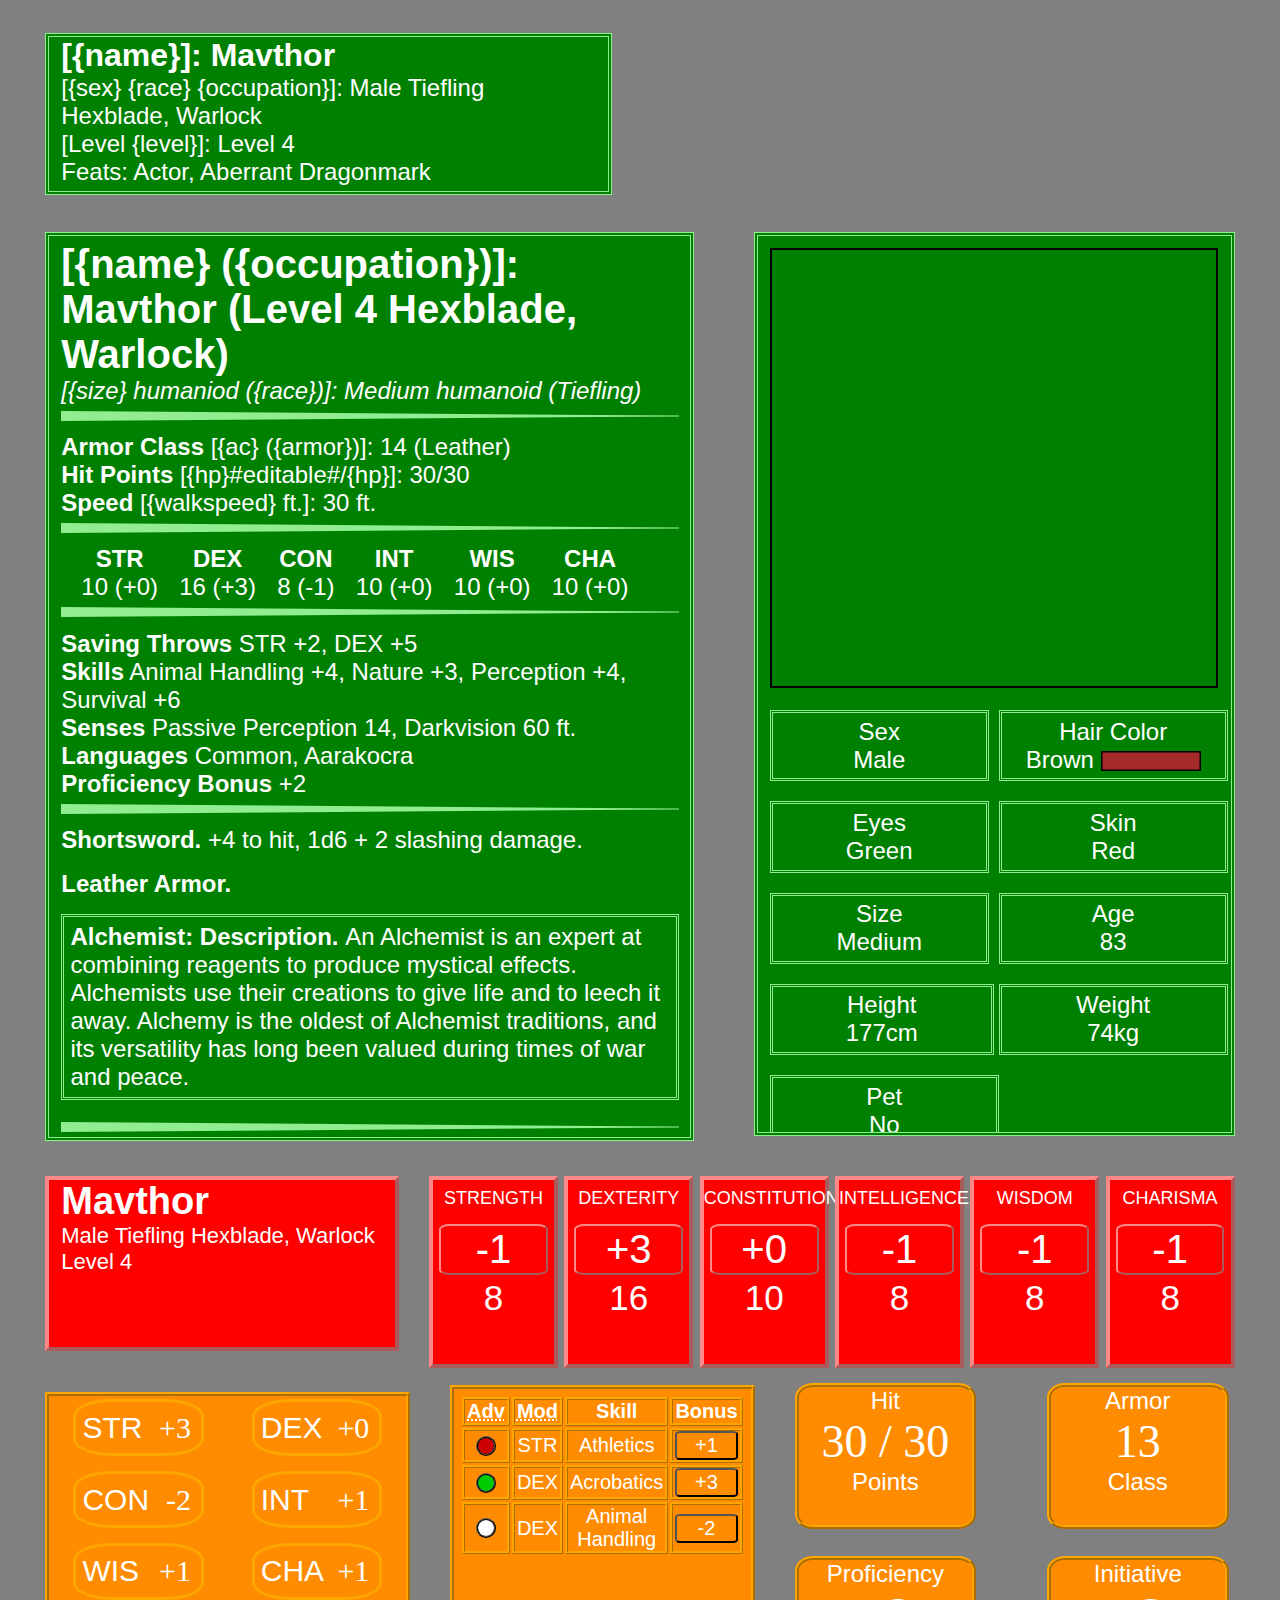
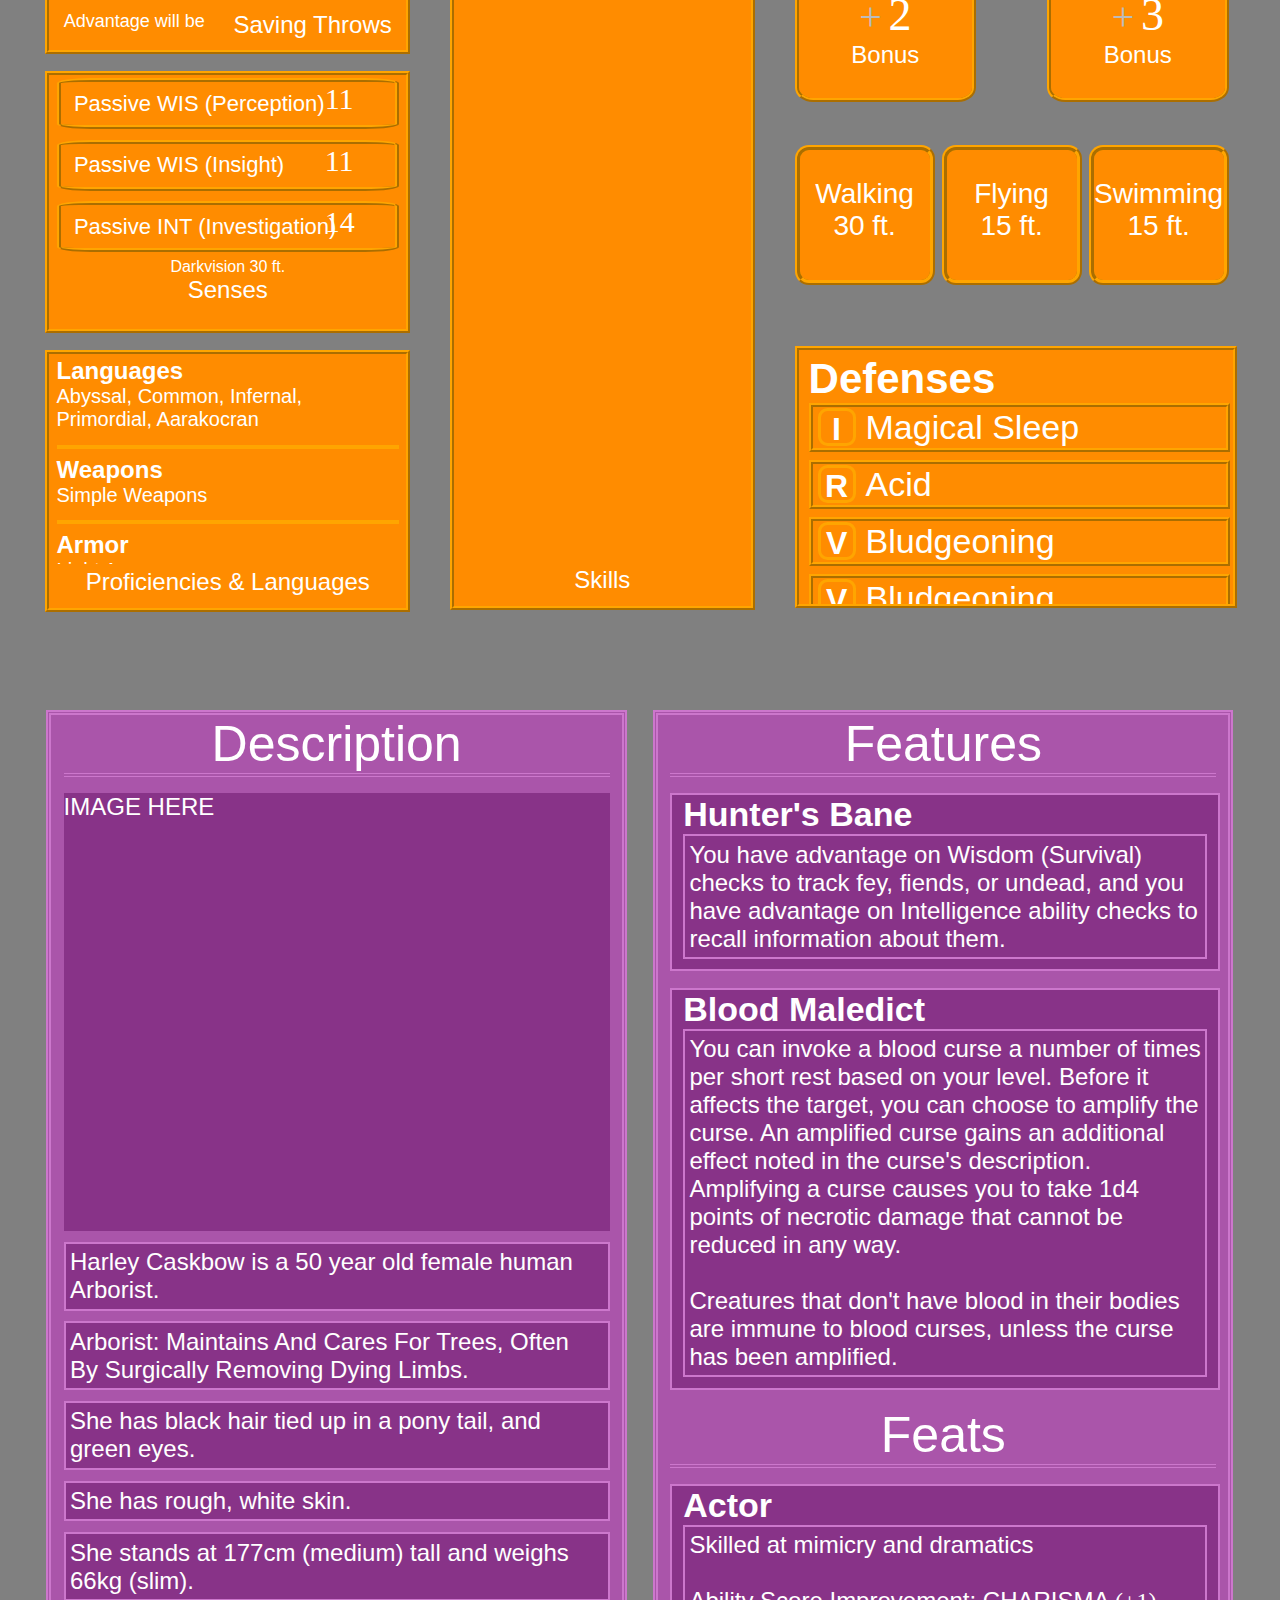
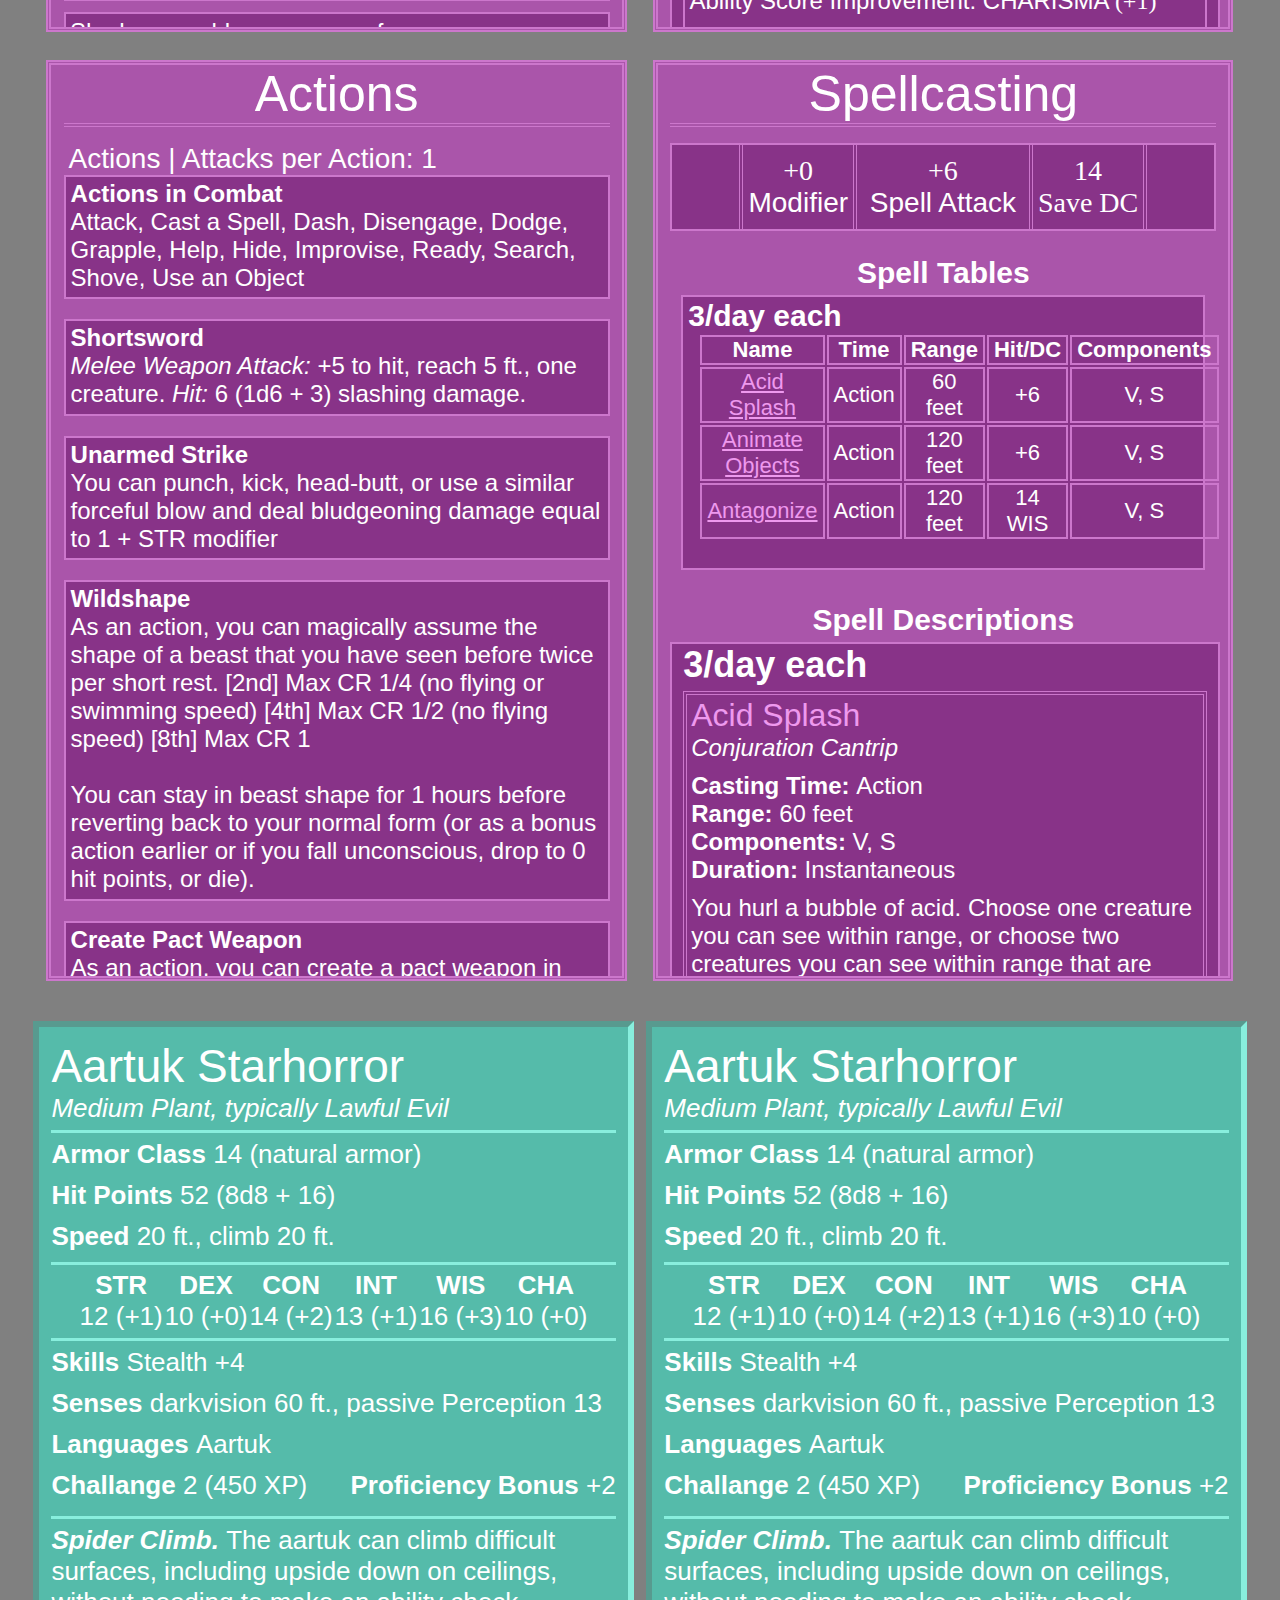
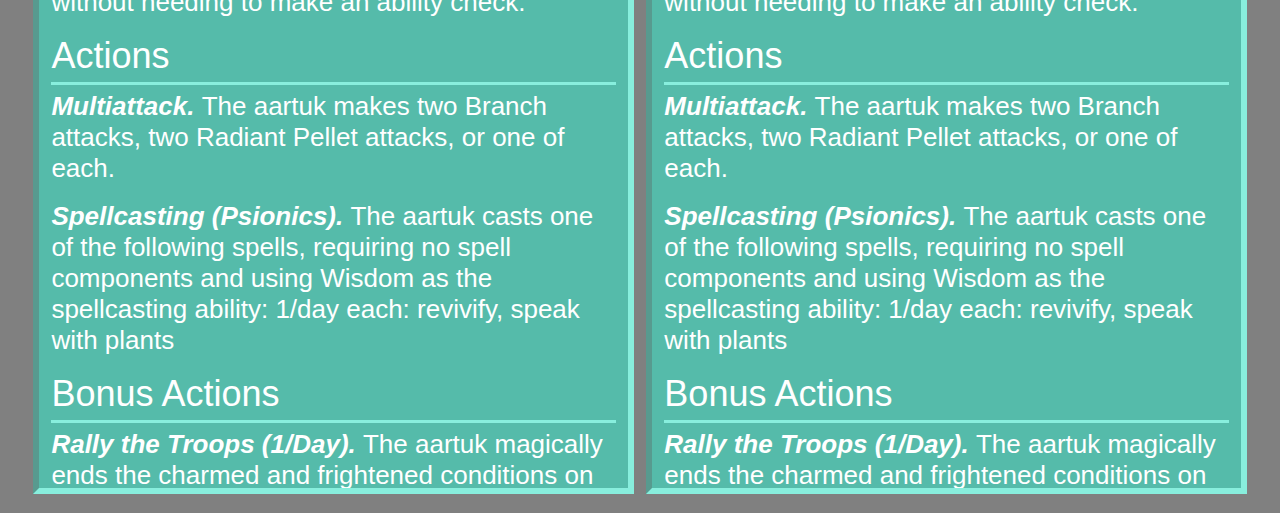
<file: index.html>
<!DOCTYPE html>
<html>
<head>
	<link rel="stylesheet" href="CSS_PREVIEW.css">
	<title>D&D 5e NPC Generator</title>
	<script>
		function dice_roll(die, bonus) {
			return Math.floor(Math.random() * die)+1+bonus
		}
	</script>
	<style type="text/css">
		:root {
		--preview-background-color: green;
		--preview-border-color: lightgreen;

		--quick-info-background-color: red;
		--quick-info-border-color: #f88;

		--sheet-background-color: darkorange;
		--sheet-border-color: orange;

		--text-boxes-background-color: #a5a;
		--text-boxes-border-color: #c7c;
		--text-boxes-darker-background-color: #838;
		--text-boxes-spell-href-color: #e9e;

		--pet-block-background-color: #5ba;
		--pet-block-border-color: #8ed;
		}	
	</style>
</head>
<body>
	<!-- PREVIEW -->
	<div class="page">
		<div class="preview-header">
			<div class="preview-header_summary">
				<div style="font-size: 32px;font-weight: bold;">[{name}]: Mavthor</div>
				<div>[{sex} {race} {occupation}]: Male Tiefling Hexblade, Warlock</div>
				<div>[Level {level}]: Level 4</div>
				<div>Feats: Actor, Aberrant Dragonmark</div>
			</div>
		</div>

		<div class="preview-content">
			<div class="preview-content_statblock">
				<div style="font-size:40px;font-weight: bold;">[{name} ({occupation})]: Mavthor (Level 4 Hexblade, Warlock)</div>
				<div style="font-style: italic;">[{size} humaniod ({race})]: Medium humanoid (Tiefling)</div>
				<svg height="10" width="100%" class="npc_statblock_break">
					<polyline points="0,0 670, 5 0,10"></polyline>
				</svg>

				<div><span style="font-weight: bold;">Armor Class</span> [{ac} ({armor})]: 14 (Leather)</div>
				<div><span style="font-weight: bold;">Hit Points</span> [{hp}#editable#/{hp}]: <span contenteditable="true">30</span>/30</div>
				<div><span style="font-weight: bold;">Speed</span> [{walkspeed} ft.]: 30 ft.</div>
				<svg height="10" width="100%" class="npc_statblock_break">
					<polyline points="0,0 670, 5 0,10"></polyline>
				</svg>

				<div class="preview-content_statblock_abilities">
					<div style="text-align: center;">
						<span style="font-weight: bold;">STR</span>
						<br>10 (+0)
					</div>
					<div style="text-align: center;">
						<span style="font-weight: bold;">DEX</span>
						<br>16 (+3)
					</div>
					<div style="text-align: center;">
						<span style="font-weight: bold;">CON</span>
						<br>8 (-1)
					</div>
					<div style="text-align: center;">
						<span style="font-weight: bold;">INT</span>
						<br>10 (+0)
					</div>
					<div style="text-align: center;">
						<span style="font-weight: bold;">WIS</span>
						<br>10 (+0)
					</div>
					<div style="text-align: center;">
						<span style="font-weight: bold;">CHA</span>
						<br>10 (+0)
					</div>
				</div>
				<svg height="10" width="100%" class="npc_statblock_break">
					<polyline points="0,0 670, 5 0,10"></polyline>
				</svg>


				<div>
					<span style="font-weight: bold;">Saving Throws</span>
					 STR +2, DEX +5
				</div>
				<div>
					<span style="font-weight: bold;">Skills</span>
					 Animal Handling +4, Nature +3, Perception +4, Survival +6
				</div>
				<div>
					<span style="font-weight: bold;">Senses</span>
					 Passive Perception 14, Darkvision 60 ft.
				</div>
				<div>
					<span style="font-weight: bold;">Languages</span>
					 Common, Aarakocra
				</div>
				<div>
					<span style="font-weight: bold;">Proficiency Bonus</span>
					 +2
				</div>
				<svg height="10" width="100%" class="npc_statblock_break">
					<polyline points="0,0 670, 5 0,10"></polyline>
				</svg>

				<div style="margin-bottom: 16px;">
					<span style="font-weight: bold;">Shortsword. </span>
					 +4 to hit, 1d6 + 2 slashing damage.
				</div>
				<div style="margin-bottom: 16px;">
					<span style="font-weight: bold;">Leather Armor. </span>
				</div>
				<div class="preview-content_statblock_description">
					<span style="font-weight: bold;">Alchemist: Description. </span>
					An Alchemist is an expert at combining reagents to produce mystical effects. Alchemists use their creations to give life and to leech it away. Alchemy is the oldest of Alchemist traditions, and its versatility has long been valued during times of war and peace.
				</div>
				<svg height="10" width="100%" class="npc_statblock_break">
					<polyline points="0,0 670, 5 0,10"></polyline>
				</svg>

				<a class="preview-content_statblock_href" href="#Description">Description</a>
				<br>
				<a class="preview-content_statblock_href" href="#Personality Traits">Personality Traits</a>
				<br>
				<a class="preview-content_statblock_href" href="#Features">Features</a>
				<br>
				<a class="preview-content_statblock_href" href="#Feats">Feats</a>
				<br>
				<a class="preview-content_statblock_href" href="#Actions">Actions</a>
				<br>
				<a class="preview-content_statblock_href" href="#Spellcasting">Spellcasting</a>
			</div>

			<div class="preview-content_description">
				<div class="preview-content_description_image">
					
				</div>
				<div class="preview-content_description_table">
					<div class="preview-content_description_table_item" style="margin-right: 10px;">Sex<br>Male</div>
					<div class="preview-content_description_table_item">
						Hair Color
						<br>
						Brown
						<svg width="100" height="20" style="fill:brown;stroke-width: 3px;stroke: black;margin-bottom: -3px;">
							<rect width="100" height="20"></rect>
						</svg>
					</div>
					<div class="preview-content_description_table_item" style="margin-right: 10px;">
						Eyes
						<br>
						Green
					</div>
					<div class="preview-content_description_table_item">
						Skin
						<br>
						Red
					</div>
					<div class="preview-content_description_table_item" style="margin-right: 10px;">Size<br>Medium</div>
					<div class="preview-content_description_table_item">Age<br>83</div>
					<div class="preview-content_description_table_item" style="margin-right: 5px;">Height<br>177cm</div>
					<div class="preview-content_description_table_item">Weight<br>74kg</div>
					<div class="preview-content_description_table_item">Pet<br>No</div>
				</div>
			</div>
		</div>
	</div>

	<!-- SHEET -->
	<div class="page">
		<div class="sheet-quick-info">
			<div class="sheet-quick-info_summary">
				<div class="sheet-quick-info_summary_name">Mavthor</div>
				<div>Male Tiefling Hexblade, Warlock</div>
				<div>Level 4</div>
			</div>
			<div class="sheet-quick-info_abilities">
				<div class="sheet-quick-info_abilities_ability">
					<div class="sheet-quick-info_abilities_ability_header">STRENGTH</div>
					<div class="sheet-quick-info_abilities_ability_modifier">
						<button type="button" onclick="alert(dice_roll(20, -1))" class="sheet-quick-info_abilities_ability_modifier_button">-1</button>
					</div>
					<div class="sheet-quick-info_abilities_ability_score">8</div>
				</div>
				<div class="sheet-quick-info_abilities_ability">
					<div class="sheet-quick-info_abilities_ability_header">DEXTERITY</div>
					<div class="sheet-quick-info_abilities_ability_modifier">
						<button type="button" onclick="alert(dice_roll(20, +3))" class="sheet-quick-info_abilities_ability_modifier_button">+3</button>
					</div>
					<div class="sheet-quick-info_abilities_ability_score">16</div>
				</div>
				<div class="sheet-quick-info_abilities_ability">
					<div class="sheet-quick-info_abilities_ability_header">CONSTITUTION</div>
					<div class="sheet-quick-info_abilities_ability_modifier">
						<button type="button" onclick="alert(dice_roll(20, 0))" class="sheet-quick-info_abilities_ability_modifier_button">+0</button>
					</div>
					<div class="sheet-quick-info_abilities_ability_score">10</div>
				</div>
				<div class="sheet-quick-info_abilities_ability">
					<div class="sheet-quick-info_abilities_ability_header">INTELLIGENCE</div>
					<div class="sheet-quick-info_abilities_ability_modifier">
						<button type="button" onclick="alert(dice_roll(20, -1))" class="sheet-quick-info_abilities_ability_modifier_button">-1</button>
					</div>
					<div class="sheet-quick-info_abilities_ability_score">8</div>
				</div>
				<div class="sheet-quick-info_abilities_ability">
					<div class="sheet-quick-info_abilities_ability_header">WISDOM</div>
					<div class="sheet-quick-info_abilities_ability_modifier">
						<button type="button" onclick="alert(dice_roll(20, -1))" class="sheet-quick-info_abilities_ability_modifier_button">-1</button>
					</div>
					<div class="sheet-quick-info_abilities_ability_score">8</div>
				</div>
				<div class="sheet-quick-info_abilities_ability">
					<div class="sheet-quick-info_abilities_ability_header">CHARISMA</div>
					<div class="sheet-quick-info_abilities_ability_modifier">
						<button type="button" onclick="alert(dice_roll(20, -1))" class="sheet-quick-info_abilities_ability_modifier_button">-1</button>
					</div>
					<div class="sheet-quick-info_abilities_ability_score">8</div>
				</div>
			</div>
		</div>

		<div class="sheet-sections">
			<div class="sheet-sections_section_saving_throws">
				<div class="saving-throws_container">
					<div class="saving-throws_ability">STR</div>
					<div class="saving-throws_modifier">+3</div>
				</div>
				<div class="saving-throws_container">
					<div class="saving-throws_ability">DEX</div>
					<div class="saving-throws_modifier">+0</div>
				</div>
				<div class="saving-throws_container">
					<div class="saving-throws_ability">CON</div>
					<div class="saving-throws_modifier">-2</div>
				</div>
				<div class="saving-throws_container">
					<div class="saving-throws_ability">INT</div>
					<div class="saving-throws_modifier">+1</div>
				</div>
				<div class="saving-throws_container">
					<div class="saving-throws_ability">WIS</div>
					<div class="saving-throws_modifier">+1</div>
				</div>
				<div class="saving-throws_container">
					<div class="saving-throws_ability">CHA</div>
					<div class="saving-throws_modifier">+1</div>
				</div>
				<div class="saving-throws_header" style="font-size:18px;">Advantage will be</div>
				<div class="saving-throws_header">Saving Throws</div>
			</div>
			<div class="sheet-sections_section_senses">
				<div class="senses_item">
					<div class="senses_type">Passive WIS (Perception)</div>
					<div class="senses_score">11</div>
				</div>
				<div class="senses_item">
					<div class="senses_type">Passive WIS (Insight)</div>
					<div class="senses_score">11</div>
				</div>
				<div class="senses_item" style="margin-bottom: 0;">
					<div class="senses_type">Passive INT (Investigation)</div>
					<div class="senses_score">14</div>
				</div>
				<div class="senses_header">
					<p class="senses_header_darkvision">Darkvision 30 ft.</p>
					Senses
				</div>
			</div>
			<div class="sheet-sections_section_proficiencies_languages">
				<div class="proficiencies-languages_content">
					<div class="proficiencies-languages_type">
						<span class="proficiencies-languages_type_header">Languages</span>
						<br>Abyssal, Common, Infernal, Primordial, Aarakocran
					</div>
					<div class="proficiencies-languages_break"></div>

					<div class="proficiencies-languages_type">
						<span class="proficiencies-languages_type_header">Weapons</span>
						<br>Simple Weapons
					</div>
					<div class="proficiencies-languages_break"></div>

					<div class="proficiencies-languages_type">
						<span class="proficiencies-languages_type_header">Armor</span>
						<br>Light Armor
					</div>
					<div class="proficiencies-languages_break"></div>
					
					<div class="proficiencies-languages_type">
						<span class="proficiencies-languages_type_header">Tools</span>
						<br>Woodworker's
					</div>
				</div>
				<div class="proficiencies-languages_header">Proficiencies & Languages</div>
			</div>
			<div class="sheet-sections_section_skills">
				<div class="skills-table">
					<table class="skills" style="width: 95%;border: none;">
						<tr class="skills">
							<th class="skills" style="width: 15%;">
								<abbr title="Advantage">Adv</abbr>
							</th>
							<th class="skills" style="width: 15%;">
								<abbr title="Modifier">Mod</abbr>
							</th>
							<th class="skills" style="width: 50%;">Skill</th>
							<th class="skills" style="width: 20%;">Bonus</th>
						</tr>

						<tr class="skills">
							<td class="skills">
								<div class="skills-advantage-False"></div>
							</td>
							<td class="skills">STR</td>
							<td class="skills">Athletics</td>
							<td class="skills">
								<button type="button" onclick="alert(dice_roll(20, 1))" class="skills-bonus-button">+1</button>
							</td>
						</tr>

						<tr class="skills">
							<td class="skills">
								<div class="skills-advantage-True" title="Advantage when tracking Fiends (Blood Hunter)"></div>
							</td>
							<td class="skills">DEX</td>
							<td class="skills">Acrobatics</td>
							<td class="skills">
								<button type="button" onclick="alert(dice_roll(20, 3))" class="skills-bonus-button">+3</button>
							</td>
						</tr>

						<tr class="skills">
							<td class="skills">
								<div class="skills-advantage-None" title=""></div>
							</td>
							<td class="skills">DEX</td>
							<td class="skills">Animal Handling</td>
							<td class="skills">
								<button type="button" onclick="alert(dice_roll(20, 3))" class="skills-bonus-button">-2</button>
							</td>
						</tr>
					</table>
				</div>
				<div style="font-size: 24px;text-align: center;margin-top: 1%;">Skills</div>
			</div>
			<div class="sheet-sections_section_stats">
				<div class="stats_container">
					<div class="stats_display">
						Hit
						<br>
						<span class="stats_display_number"><span contenteditable="true">30</span> / 30</span>
						<br>
						Points
					</div>
					<div class="stats_display">
						Armor
						<br>
						<span class="stats_display_number">13</span>
						<br>
						Class
					</div>
					<div class="stats_display">
						Proficiency
						<br>
						<span class="stats_display_plus">+</span>
						<span class="stats_display_number">2</span>
						<br>
						Bonus
					</div>
					<div class="stats_display">
						Initiative
						<br>
						<span class="stats_display_plus">+</span>
						<span class="stats_display_number">3</span>
						<br>
						Bonus
					</div>
				</div>
			</div>
			<div class="sheet-sections_section_speeds">
				<div class="speeds_container">
					<div class="speeds_display">
						<p>Walking<br>30 ft.</p>
					</div>
					<div class="speeds_display">
						<p>Flying<br>15 ft.</p>
					</div>
					<div class="speeds_display">
						<p>Swimming<br>15 ft.</p>
					</div>
				</div>
			</div>
			<div class="sheet-sections_section_defenses">
				<div class="defenses_display">
					<span class="defenses_display_header">Defenses</span>
					<div class="defenses_display_item">
						<div class="defenses_display_icon_immunity">I</div>
						<span class="defenses_display_item_name" title="Source: Wood Elf">Magical Sleep</span>
					</div>
					<div class="defenses_display_item">
						<div class="defenses_display_icon_resistance">R</div>
						<span class="defenses_display_item_name">Acid</span>
					</div>
					<div class="defenses_display_item">
						<div class="defenses_display_icon_vulnerability">V</div>
						<span class="defenses_display_item_name">Bludgeoning</span>
					</div>
					<div class="defenses_display_item">
						<div class="defenses_display_icon_vulnerability">V</div>
						<span class="defenses_display_item_name">Bludgeoning</span>
					</div>
				</div>
			</div>
		</div>
	</div>

	<!-- TEXT BOXES -->
	<div class="page" style="height: 200vh;margin-top: 40px;">
		<div class="text-boxes-container">
			<div class="text-box">
				<div class="text-box-header" id="Description">Description</div>
				<div class="description-character-image">
					IMAGE HERE
				</div>
				<div>
					<div class="description-character-feature">Harley Caskbow is a 50 year old female human Arborist.</div>
					<div class="description-character-feature">Arborist: Maintains And Cares For Trees, Often By Surgically Removing Dying Limbs.</div>
					<div class="description-character-feature">She has black hair tied up in a pony tail, and green eyes.</div>
					<div class="description-character-feature">She has rough, white skin.</div>
					<div class="description-character-feature">She stands at 177cm (medium) tall and weighs 66kg (slim).</div>
					<div class="description-character-feature">She has an oblong, average face.</div>
					<div class="description-character-feature">She wears an eyepatch on her left eye.</div>
				</div>
				<div class="text-box-header" id="Personality Traits">Personality Traits</div>
				<div class="description-character-feature">She proudly claims to worship the demon prince Orcus, but secretly worships Cyric, God of murder, lies, intrigue, strife, deception, illusion. (Chaotic Evil)</div>

				<!-- TRAITS (0, 1, 2, 3, 4, 5), p=[0.2, 0.15, 0.2, 0.15, 0.15, 0.15]-->
				<div class="description-character-feature">Clumsy: Constantly fumbling and dropping things</div>
				<div class="description-character-feature">Creepy Breathing: Breathes considerably heavily and sweats constantly</div>
				<div class="description-character-feature">Open-Minded: Doesn't judge people often, will consider even the wildest claims</div>
				<!-- PETS (0, 1, 2), p=[0.4, 0.5, 0.1]. pet_name is taken from the same name_xml as the race of their owner since people name their pets from their native language-->
				<div class="description-character-feature">Pet: Perenth [dragonborn name] is an Awakened Giant Wasp, size of Medium, and CR of 1/2</div>
				<div class="description-character-feature">Pet: Lily [Half-Orc name] is a Tyrannosaurus Rex, size of Huge, and CR of 8</div>
	
			</div>
			<div class="text-box">
				<div class="text-box-header" id="Features">Features</div>
				<div class="feat_container">
					<div class="feat_header">Hunter's Bane</div>
					<div class="description-character-feature">You have advantage on Wisdom (Survival) checks to track fey, fiends, or undead, and you have advantage on Intelligence ability checks to recall information about them.</div>
				</div>
				<div class="feat_container">
					<div class="feat_header">Blood Maledict</div>
					<div class="description-character-feature">You can invoke a blood curse a number of times per short rest based on your level. Before it affects the target, you can choose to amplify the curse. An amplified curse gains an additional effect noted in the curse's description. Amplifying a curse causes you to take 1d4 points of necrotic damage that cannot be reduced in any way.<br><br>Creatures that don't have blood in their bodies are immune to blood curses, unless the curse has been amplified.</div>
				</div>

				<div class="text-box-header" id="Feats">Feats</div>
				<div class="feat_container">
					<div class="feat_header">Actor</div>
					<div class="description-character-feature">
						Skilled at mimicry and dramatics<br><br>
						Ability Score Improvement: CHARISMA <span style="font-family: Roboto;">(+1)</span><br><br>
						Advantage on Charisma (Deception) and Charisma (Performance) checks when trying to pass yourself off as a different person.<br><br>
						You can mimic the speech of another person or the sounds made by other creatures. You must have heard the person speaking, or heard the creature make the sound, for at least 1 minute. A successful Wisdom (Insight) check contested by your Charisma (Deception) check allows a listener to determine that the effect is faked.

					</div>
				</div>
				<div class="feat_container">
					<div class="feat_header">Aberrant Dragonmark</div>
					<div class="description-character-feature">
						You have manifested an aberrant dragonmark. Determine its appearance and the flaw associated with it.<br><br>
						Ability Score Improvement: CONSTITUTION <span style="font-family: Roboto;">(+1)</span><br><br>
						You learn a cantrip of your choice from the sorcerer spell list. In addition, choose a 1st-level spell from the sorcerer spell list. You learn that spell and can cast it through your mark. Once you cast it, you must finish a short or long rest before you can cast it again through the mark. Constitution is your spellcasting ability for these spells.<br><br>
						When you cast the 1st-level spell through your mark, you can expend one of your Hit Dice and roll it. If you roll an even number, you gain a number of temporary hit points equal to the number rolled. If you roll an odd number, one random creature within 30 feet of you (not including you) takes force damage equal to the number rolled. If no other creatures are in range, you take the damage.<br><br>
						You also develop a random flaw from the Aberrant Dragonmark Flaws table: <span style="font-weight: bold;">Animals are uneasy around you.</span><br><br>
						Optional Greater Aberrant Powers You have a chance to gain an Epic Boon: <span style="font-weight: bold;">Boon of Resilience, You have resistance to bludgeoning, piercing, and slashing damage from nonmagical weapons.</span>
					</div>
				</div>

			</div>
			<div class="text-box">
				<div class="text-box-header" id="Actions">Actions</div>
				<!-- ACTIONS -->
				<div class="list">
					<div class="list-heading">
						Actions | Attacks per Action: 1
					</div>
					<div class="list-content">
						<div class="list-basic">
							<span style="font-weight: bold;">Actions in Combat<br></span>
							<span>Attack, Cast a Spell, Dash, Disengage, Dodge, Grapple, Help, Hide, Improvise, Ready, Search, Shove, Use an Object</span>
						</div>

						<div class="list-snippet">
							<span style="font-weight: bold;">Shortsword<br></span> 
							<span style="font-style: italic;">Melee Weapon Attack: </span> 
							+5 to hit, reach 5 ft., one creature. 
							<span style="font-style: italic;">Hit: </span>
							6 (1d6 + 3) slashing damage.
						</div>
						<div class="list-snippet">
							<span style="font-weight: bold;">Unarmed Strike<br></span>
							<span>You can punch, kick, head-butt, or use a similar forceful blow and deal bludgeoning damage equal to 1 + STR modifier</span>
						</div>
						<div class="list-snippet">
							<span style="font-weight: bold;">Wildshape<br></span>
							<span>As an action, you can magically assume the shape of a beast that you have seen before twice per short rest. [2nd] Max CR 1/4 (no flying or swimming speed) [4th] Max CR 1/2 (no flying speed) [8th] Max CR 1<br><br>You can stay in beast shape for 1 hours before reverting back to your normal form (or as a bonus action earlier or if you fall unconscious, drop to 0 hit points, or die).</span>
						</div>
						<div class="list-snippet">
							<span style="font-weight: bold;">Create Pact Weapon<br></span>
							<span>As an action, you can create a pact weapon in your hand (you choose the form, you're proficient with it, and it counts as magical). You can also transform a magic weapon into your pact weapon by performing a special ritual.</span>
						</div>
					</div>
				</div>

				<!-- BONUS ACTIONS -->
				<div class="list">
					<div class="list-heading">
						Bonus Actions
					</div>	
					<div class="list-content">

						<div class="list-basic">
							<span style="font-weight: bold;">Actions in Combat<br></span>
							<abbr title="
								When you take the Attack action and attack with a light melee weapon that you're holding in one hand, you can use a bonus action to attack with a different light melee weapon that you're holding in the other hand. You don't add your ability modifier to the damage of the bonus attack, unless that modifier is negative.

								If either weapon has the thrown property, you can throw the weapon, instead of making a melee attack with it.
								">
								Two-Weapon Fighting
							</abbr>
						</div>

						<div class="list-snippet">
							<span style="font-weight: bold;">Cloak of Flies<br></span>
							<span>Once per short rest, as a bonus action, you surround yourself with a 5-ft. aura of flies that grants you advantage on Intimidation checks, but disadvantage on all other CHA checks. A creature that starts its turn in the aura takes +0 (CHA MOD) poison damage.</span>
						</div>
					</div>
				</div>

				<!-- REACTIONS -->
				<div class="list">
					<div class="list-heading">
						Reactions
					</div>	
					<div class="list-content">
						<div class="list-basic">
							<span style="font-weight: bold;">Actions in Combat<br></span>
							<span>Oppertunity Attack</span>
						</div>

						<div class="list-snippet">
							<span style="font-weight: bold;">REACTION Snippet HEADING<br></span>
							<span>REACTION Snippet DESCRIPTION</span>
						</div>
					</div>
				</div>

				<!-- OTHER -->
				<div class="list">
					<div class="list-heading">
						Other
					</div>	
					<div class="list-content">
						<div class="list-basic">
							<span style="font-weight: bold;">Actions in Combat<br></span>
							<span>Interact with an Object</span>
						</div>

						<div class="list-snippet">
							<span style="font-weight: bold;">Dark One's Blessing<br></span>
							<span>When you reduce a hostile creature to 0 HP, you gain 8 temp HP.</span>
						</div>
						<div class="list-snippet">
							<span style="font-weight: bold;">Bloodlust (Special)<br></span>
							<span>If you start your turn with 95 HP or less, you must succeed on a WIS saving throw (DC 8) or move toward the nearest creature and use the Attack action against it. If you're concentrating on a spell or an effect prevents you from concentrating (such as a barbarian's Rage), you automatically fail this saving throw.<br><br>If you have Extra Attack, you choose whether to use it. If more than one creature is equally near you, roll randomly to choose your target. Once the attack is resolved, you regain control.</span>
						</div>
					</div>
				</div>
			</div>
			<div class="text-box">
				<div class="text-box-header" id="Spellcasting">Spellcasting</div>
				<div class="spell-list-header">
					<div class="spell-list-header-item"><span style="font-family: Roboto;">+0</span><br>Modifier</div>
					<div class="spell-list-header-item" style="border-width: 0;"><span style="font-family: Roboto;">+6</span><br>Spell Attack</div>
					<div class="spell-list-header-item"><spa style="font-family: Roboto;"n>14</span><br>Save DC</div>
				</div>
				
				<div class="spell-tables">
					<div class="spell-header">Spell Tables</div>

					<div class="spell-group"> 
						<div class="spell-group_header">
							3/day each
						</div>
						<table class="spell-tables">
							<tr class="attack">
								<th class="attack" style="width: 30%;">Name</th>
								<th class="attack" style="width: 25%;">Time</th>
								<th class="attack" style="width: 20%;" >Range</th>
								<th class="attack">Hit/DC</th>
								<th class="attack" style="width: 25%;">Components</th>
							</tr>
							<tr class="attack">
								<td class="attack"><a href="#Acid Splash">Acid Splash</a></td>
								<td class="attack">Action</td>
								<td class="attack">60 feet</td>
								<td class="attack">+6</td>
								<td class="attack">V,  S</td>
							</tr>
							<tr class="attack">
								<td class="attack"><a href="#Animate Objects">Animate Objects</a></td>
								<td class="attack">Action</td>
								<td class="attack">120 feet</td>
								<td class="attack">+6</td> <!--THIS IS NOT SUPPOSED TO BE +6 but because the py code just looks for "saving throw" and then takes the ability before if there is none its easier to just say +6-->
								<td class="attack">V,  S</td>
							</tr>
							<tr class="attack">
								<td class="attack"><a href="#Antagonize">Antagonize</a></td>
								<td class="attack">Action</td>
								<td class="attack">120 feet</td>
								<td class="attack">14 WIS</td>
								<td class="attack">V,  S</td>
							</tr>
						</table>
					</div>
				</div>	

				<div class="spell-descriptions">
					<div class="spell-header">Spell Descriptions</div>
				
					<div class="spell-descriptions-group">
						<div class="spell-descriptions-group_header">3/day each</div>
						<div class="spell-descriptions-spell">
							<div class="spell-descriptions-spell-header" id="Acid Splash">Acid Splash</div>

							<div class="spell-descriptions-spell-content">
								<div style="font-style: italic;margin-bottom: 10px;">Conjuration Cantrip</div>

								<div><span style="font-weight: bold;">Casting Time: </span>Action</div>
								<div><span style="font-weight: bold;">Range: </span>60 feet</div>
								<div><span style="font-weight: bold;">Components: </span>V, S</div>
								<div style="margin-bottom: 10px;"><span style="font-weight: bold;">Duration: </span>Instantaneous</div>

								<div style="margin-bottom: 10px">You hurl a bubble of acid. Choose one creature you can see within range, or choose two creatures you can see within range that are within 5 feet of each other. A target must succeed on a Dexterity saving throw or take 1d6 acid damage. This spell's damage increases by 1d6 when you reach 5th level (2d6), 11th level (3d6), and 17th level (4d6).</div>
								<div></div>
							</div>
						</div>

						<div class="spell-descriptions-spell">
							<div class="spell-descriptions-spell-header" id="Animate Objects">Animate Objects</div>

							<div class="spell-descriptions-spell-content">
								<div style="font-style: italic;margin-bottom: 10px;">Transmutation 5th</div>

								<div><span style="font-weight: bold;">Casting Time: </span>Action</div>
								<div><span style="font-weight: bold;">Range: </span>120 feet</div>
								<div><span style="font-weight: bold;">Components: </span>V, S</div>
								<div style="margin-bottom: 10px;"><span style="font-weight: bold;">Duration: </span>Concentration, up to 1 minute</div>

								<div style="margin-bottom: 10px">Objects come to life at your command. Choose up to ten nonmagical objects within range that are not being worn or carried. Medium targets count as two objects, Large targets count as four objects, Huge targets count as eight objects. You can't animate any object larger than Huge. Each target animates and becomes a creature under your control until the spell ends or until reduced to 0 hit points.As a bonus action, you can mentally command any creature you made with this spell if the creature is within 500 feet of you (if you control multiple creatures, you can command any or all of them at the same time, issuing the same command to each one). You decide what action the creature will take and where it will move during its next turn, or you can issue a general command, such as to guard a particular chamber or corridor. If you issue no commands, the creature only defends itself against hostile creatures. Once given an order, the creature continues to follow it until its task is complete. Animated Object 1d4 + 4 to hit, 1d8 + 2 +5 to hit, 2d6 + 1 +6 to hit, 2d10 + 2 +8 to hit, 2d12 + 4. An animated object is a construct with AC, hit points, attacks, Strength, and Dexterity determined by its size. Its Constitution is 10 and its Intelligence and Wisdom are 3, and its Charisma is 1. Its speed is 30 feet; if the object lacks legs or other appendages it can use for locomotion, it instead has a flying speed of 30 feet and can hover. If the object is securely attached to a surface or a larger object, such as a chain bolted to a wall, its speed is 0. It has blindsight with a radius of 30 feet and is blind beyond that distance. When the animated object drops to 0 hit points, it reverts to its original object form, and any remaining damage carries over to its original object form.If you command an object to attack, it can make a single melee attack against a creature within 5 feet of it. It makes a slam attack with an attack bonus and bludgeoning damage determined by its size. The DM might rule that a specific object inflicts slashing or piercing damage based on its form.</div>
								
								<div>At Higher Levels. If you cast this spell using a spell slot of 6th level or higher, you can animate two additional objects for each slot level above 5th.</div>
							</div>
						</div>

						<div class="spell-descriptions-spell">
							<div class="spell-descriptions-spell-header" id="Antagonize">Antagonize</div>

							<div class="spell-descriptions-spell-content">
								<div style="font-style: italic;margin-bottom: 10px;">Enchantment 3rd</div>

								<div><span style="font-weight: bold;">Casting Time: </span>Action</div>
								<div><span style="font-weight: bold;">Range: </span>30 feet</div>
								<div><span style="font-weight: bold;">Components: </span>V, S, M (a playing card depicting a rogue)</div>
								<div style="margin-bottom: 10px;"><span style="font-weight: bold;">Duration: </span>Instantaneous</div>

								<div style="margin-bottom: 10px">You whisper magical words that antagonize one creature of your choice within range. The target must make a Wisdom saving throw. On a failed save, it takes 4d4 psychic damage and must immediately use its reaction, if available, to make a melee attack against another creature of your choice that you can see. If no other creature is within range, the target has disadvantage on the next attack roll it makes before the start of your next turn.</div>
								<div>At Higher Levels. When you cast this spell using a spell slot of 4th level or higher, the damage increases by 1d4 for each slot level above 4th.</div>
							</div>
						</div>
					</div>
				</div>
			</div>
	</div>


	<!-- PET STAT BLOCK -->
	<div class="page" style="padding: 1% 0;width: 100%;">
		<div class="pet_block_container">
			<div class="pet_block_statblock">
				<div class="pet_block_statblock_name">Aartuk Starhorror</div>
				<div class="pet_block_statblock_summary">Medium Plant, typically Lawful Evil</div>
				<div class="pet_block_statblock_break"></div>

				<div class="pet_block_statblock_feature">
					<span class="pet_block_statblock_feature_title">Armor Class </span>
					14 (natural armor)
				</div>
				<div class="pet_block_statblock_feature">
					<span class="pet_block_statblock_feature_title">Hit Points </span>
					52 (8d8 + 16)
				</div>
				<div class="pet_block_statblock_feature">
					<span class="pet_block_statblock_feature_title">Speed </span>
					20 ft., climb 20 ft.
				</div>
				<div class="pet_block_statblock_break"></div>

				<div class="pet_block_statblock_abilities">
					<div class="pet_block_statblock_abilities_ability_container">
						<span class="pet_block_statblock_abilities_ability">STR<br></span>
						12 (+1)
					</div>
					<div class="pet_block_statblock_abilities_ability_container">
						<span class="pet_block_statblock_abilities_ability">DEX<br></span>
						10 (+0)
					</div>
					<div class="pet_block_statblock_abilities_ability_container">
						<span class="pet_block_statblock_abilities_ability">CON<br></span>
						14 (+2)
					</div>
					<div class="pet_block_statblock_abilities_ability_container">
						<span class="pet_block_statblock_abilities_ability">INT<br></span>
						13 (+1)
					</div>
					<div class="pet_block_statblock_abilities_ability_container">
						<span class="pet_block_statblock_abilities_ability">WIS<br></span>
						16 (+3)
					</div>
					<div class="pet_block_statblock_abilities_ability_container">
						<span class="pet_block_statblock_abilities_ability">CHA<br></span>
						10 (+0)
					</div>
				</div>
				<div class="pet_block_statblock_break"></div>

				<div class="pet_block_statblock_feature">
					<span class="pet_block_statblock_feature_title">Skills </span>
					Stealth +4
				</div>
				<div class="pet_block_statblock_feature">
					<span class="pet_block_statblock_feature_title">Senses </span>
					darkvision 60 ft., passive Perception 13
				</div>
				<div class="pet_block_statblock_feature">
					<span class="pet_block_statblock_feature_title">Languages </span>
					Aartuk
				</div>
				<div class="pet_block_statblock_cr">
					<div class="pet_block_statblock_feature">
						<span class="pet_block_statblock_feature_title">Challange </span>
						2 (450 XP)
					</div>
					<div class="pet_block_statblock_feature">
						<span class="pet_block_statblock_feature_title">Proficiency Bonus </span>
						+2
					</div>
				</div>
				<div class="pet_block_statblock_break"></div>

				<div class="pet_block_statblock_trait">
					<span class="pet_block_statblock_trait_title">Spider Climb. </span>
					The aartuk can climb difficult surfaces, including upside down on ceilings, without needing to make an ability check.
				</div>

				<div class="pet_block_statblock_action">Actions</div>
				<div class="pet_block_statblock_break"></div>
				<div class="pet_block_statblock_trait">
					<span class="pet_block_statblock_trait_title">Multiattack. </span>
					The aartuk makes two Branch attacks, two Radiant Pellet attacks, or one of each.
				</div>
				<div class="pet_block_statblock_trait">
					<span class="pet_block_statblock_trait_title">Spellcasting (Psionics). </span>
					The aartuk casts one of the following spells, requiring no spell components and using Wisdom as the spellcasting ability:
1/day each: revivify, speak with plants
				</div>
				<div class="pet_block_statblock_action">Bonus Actions</div>
				<div class="pet_block_statblock_break"></div>
				<div class="pet_block_statblock_trait">
					<span class="pet_block_statblock_trait_title">Rally the Troops (1/Day). </span>
					The aartuk magically ends the charmed and frightened conditions on itself and each creature of its choice that it can see within 30 feet of itself.
				</div>
			</div>
			<div class="pet_block_statblock">
				<div class="pet_block_statblock_name">Aartuk Starhorror</div>
				<div class="pet_block_statblock_summary">Medium Plant, typically Lawful Evil</div>
				<div class="pet_block_statblock_break"></div>

				<div class="pet_block_statblock_feature">
					<span class="pet_block_statblock_feature_title">Armor Class </span>
					14 (natural armor)
				</div>
				<div class="pet_block_statblock_feature">
					<span class="pet_block_statblock_feature_title">Hit Points </span>
					52 (8d8 + 16)
				</div>
				<div class="pet_block_statblock_feature">
					<span class="pet_block_statblock_feature_title">Speed </span>
					20 ft., climb 20 ft.
				</div>
				<div class="pet_block_statblock_break"></div>

				<div class="pet_block_statblock_abilities">
					<div class="pet_block_statblock_abilities_ability_container">
						<span class="pet_block_statblock_abilities_ability">STR<br></span>
						12 (+1)
					</div>
					<div class="pet_block_statblock_abilities_ability_container">
						<span class="pet_block_statblock_abilities_ability">DEX<br></span>
						10 (+0)
					</div>
					<div class="pet_block_statblock_abilities_ability_container">
						<span class="pet_block_statblock_abilities_ability">CON<br></span>
						14 (+2)
					</div>
					<div class="pet_block_statblock_abilities_ability_container">
						<span class="pet_block_statblock_abilities_ability">INT<br></span>
						13 (+1)
					</div>
					<div class="pet_block_statblock_abilities_ability_container">
						<span class="pet_block_statblock_abilities_ability">WIS<br></span>
						16 (+3)
					</div>
					<div class="pet_block_statblock_abilities_ability_container">
						<span class="pet_block_statblock_abilities_ability">CHA<br></span>
						10 (+0)
					</div>
				</div>
				<div class="pet_block_statblock_break"></div>

				<div class="pet_block_statblock_feature">
					<span class="pet_block_statblock_feature_title">Skills </span>
					Stealth +4
				</div>
				<div class="pet_block_statblock_feature">
					<span class="pet_block_statblock_feature_title">Senses </span>
					darkvision 60 ft., passive Perception 13
				</div>
				<div class="pet_block_statblock_feature">
					<span class="pet_block_statblock_feature_title">Languages </span>
					Aartuk
				</div>
				<div class="pet_block_statblock_cr">
					<div class="pet_block_statblock_feature">
						<span class="pet_block_statblock_feature_title">Challange </span>
						2 (450 XP)
					</div>
					<div class="pet_block_statblock_feature">
						<span class="pet_block_statblock_feature_title">Proficiency Bonus </span>
						+2
					</div>
				</div>
				<div class="pet_block_statblock_break"></div>

				<div class="pet_block_statblock_trait">
					<span class="pet_block_statblock_trait_title">Spider Climb. </span>
					The aartuk can climb difficult surfaces, including upside down on ceilings, without needing to make an ability check.
				</div>

				<div class="pet_block_statblock_action">Actions</div>
				<div class="pet_block_statblock_break"></div>
				<div class="pet_block_statblock_trait">
					<span class="pet_block_statblock_trait_title">Multiattack. </span>
					The aartuk makes two Branch attacks, two Radiant Pellet attacks, or one of each.
				</div>
				<div class="pet_block_statblock_trait">
					<span class="pet_block_statblock_trait_title">Spellcasting (Psionics). </span>
					The aartuk casts one of the following spells, requiring no spell components and using Wisdom as the spellcasting ability:
1/day each: revivify, speak with plants
				</div>
				<div class="pet_block_statblock_action">Bonus Actions</div>
				<div class="pet_block_statblock_break"></div>
				<div class="pet_block_statblock_trait">
					<span class="pet_block_statblock_trait_title">Rally the Troops (1/Day). </span>
					The aartuk magically ends the charmed and frightened conditions on itself and each creature of its choice that it can see within 30 feet of itself.
				</div>
			</div>
		</div>
	</div>
</body>
</html>
</file>
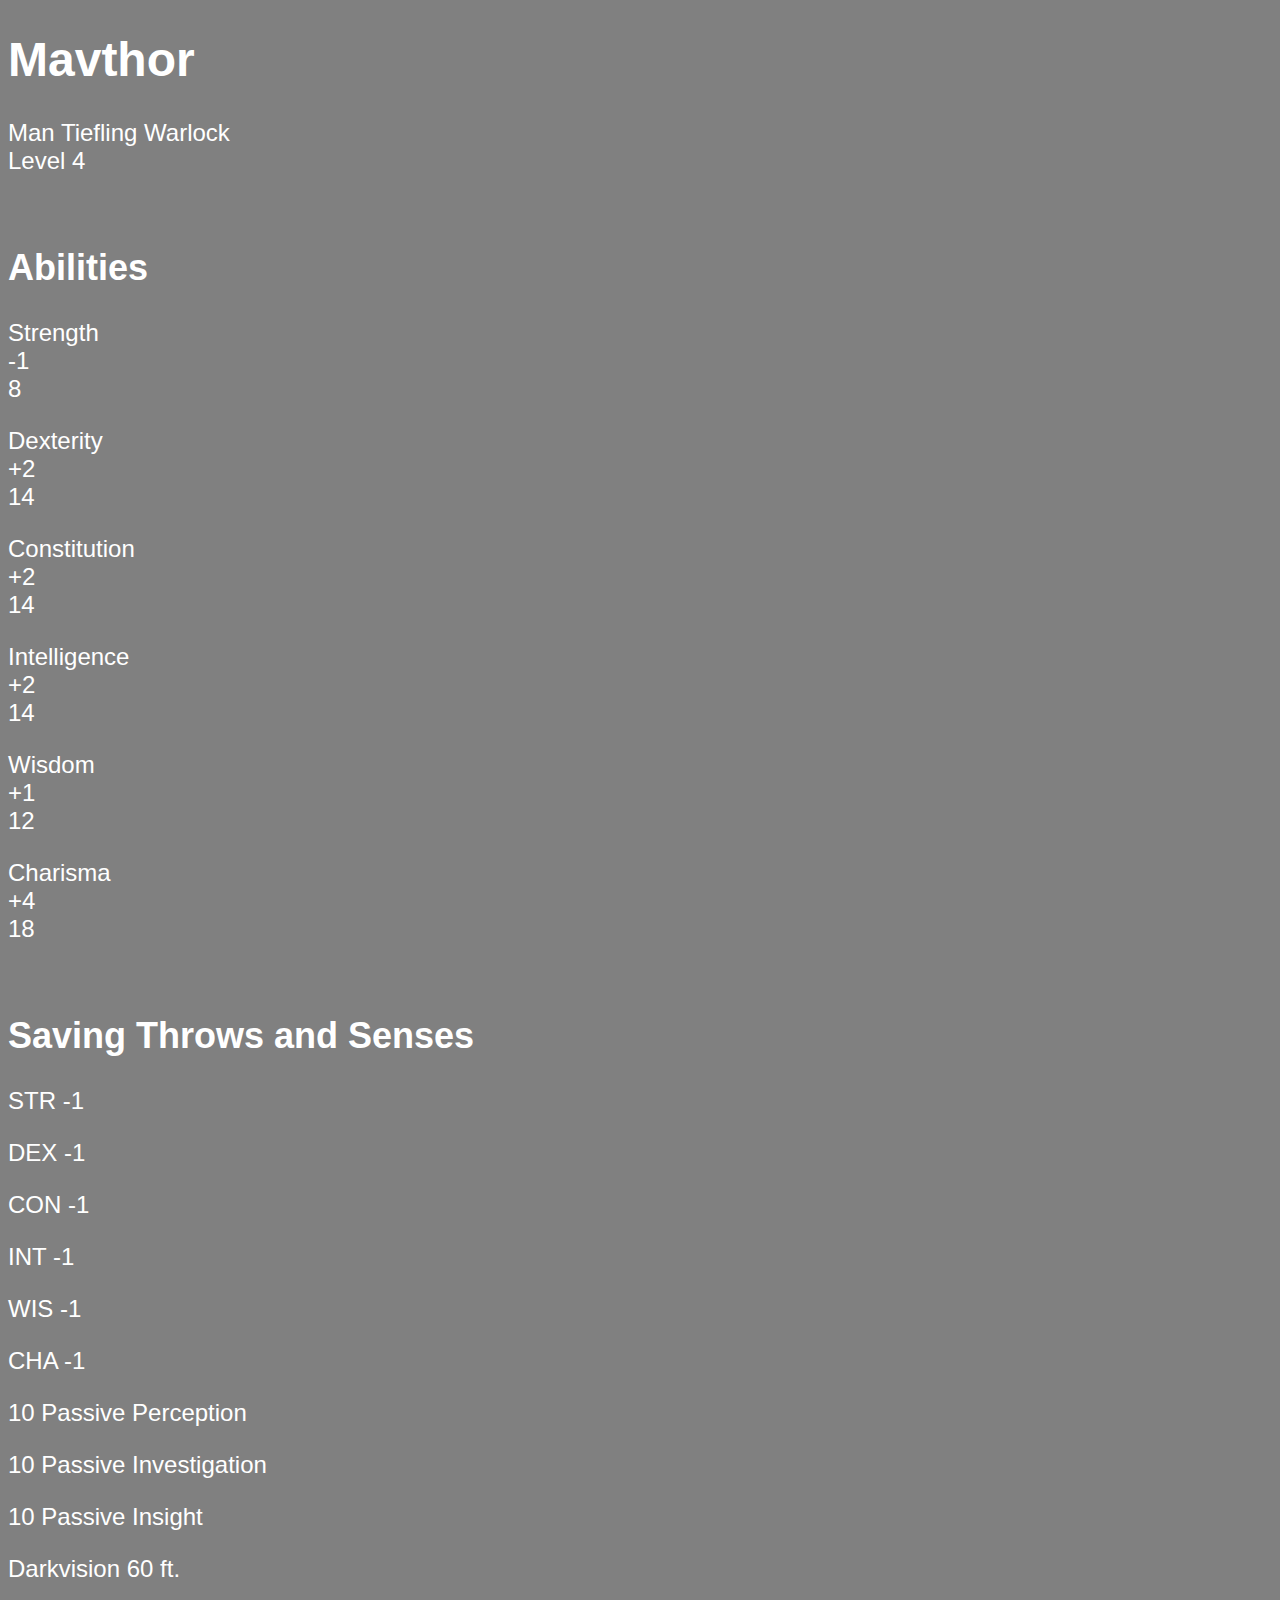
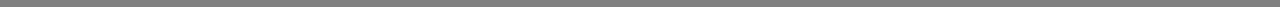
<file: HTML_PREVIEW.html>
<!DOCTYPE html>
<html>
<head>
<link rel="stylesheet" href="CSS_PREVIEW.css">
<title>D&D 5e NPC Generator</title>
</head>
<body>

<div class="header-summary">
	<h1>Mavthor</h1>
	<p>Man Tiefling Warlock<br>Level 4</p>
</div>


<h2 class="info-header"><br>Abilities</h2>
<div class="ability-container">
	<div class="ability-square">
		<p>Strength<br>-1<br>8</p>
	</div>
	<div class="ability-square">
		<p>Dexterity<br>+2<br>14</p>
	</div>
	<div class="ability-square">
		<p>Constitution<br>+2<br>14</p>
	</div>
	<div class="ability-square">
		<p>Intelligence<br>+2<br>14</p>
	</div>
	<div class="ability-square">
		<p>Wisdom<br>+1<br>12</p>
	</div>
	<div class="ability-square">
		<p>Charisma<br>+4<br>18</p>
	</div>
</div>

<h2 class="info-header"><br>Saving Throws and Senses</h2>
<div class="saving-throws-senses-container">
	<div class="saving-throws">
		<p>STR -1</p>
		<p>DEX -1</p>
		<p>CON -1</p>
		<p>INT -1</p>
		<p>WIS -1</p>
		<p>CHA -1</p>
	</div>
	<div class="senses">
		<p>10 Passive Perception</p>
		<p>10 Passive Investigation</p>
		<p>10 Passive Insight</p>
		<p class="senses-darkvision">Darkvision 60 ft.</p>
	</div>
</div>

</body>
</html>
</file>
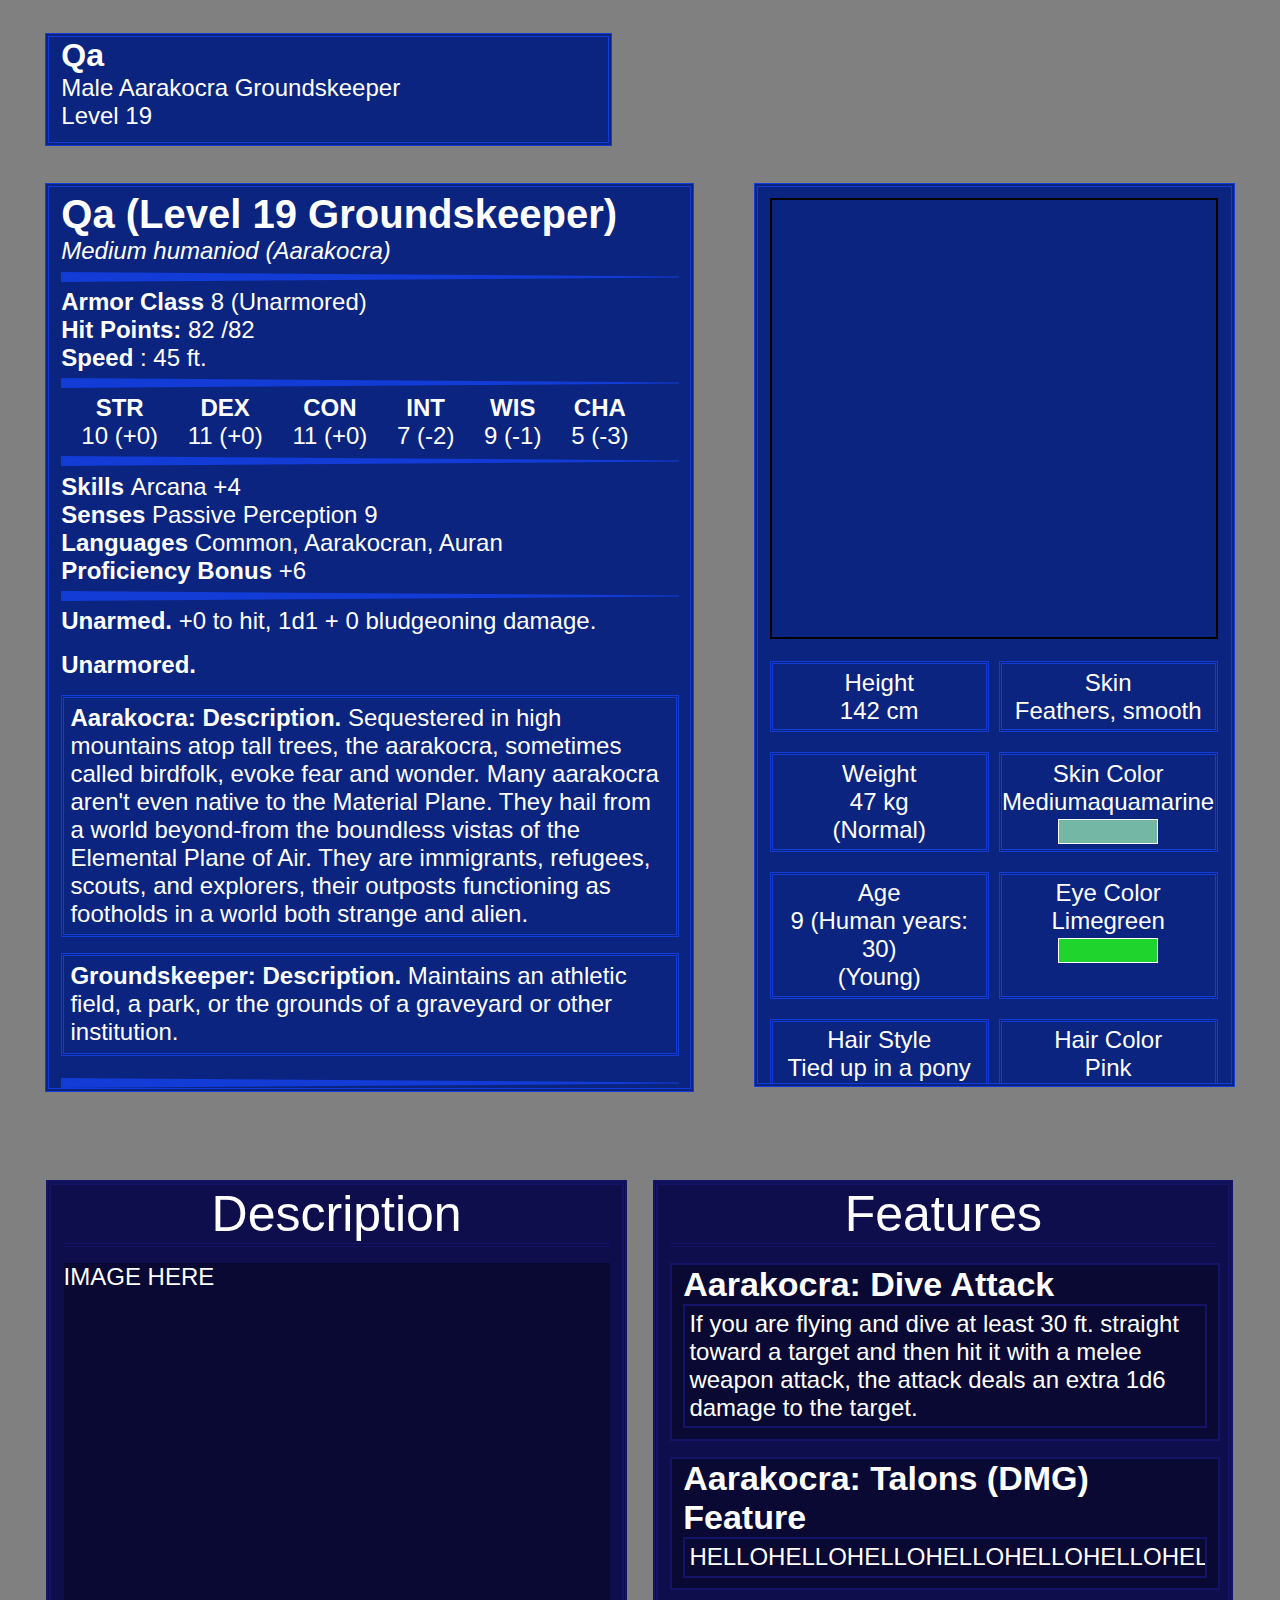
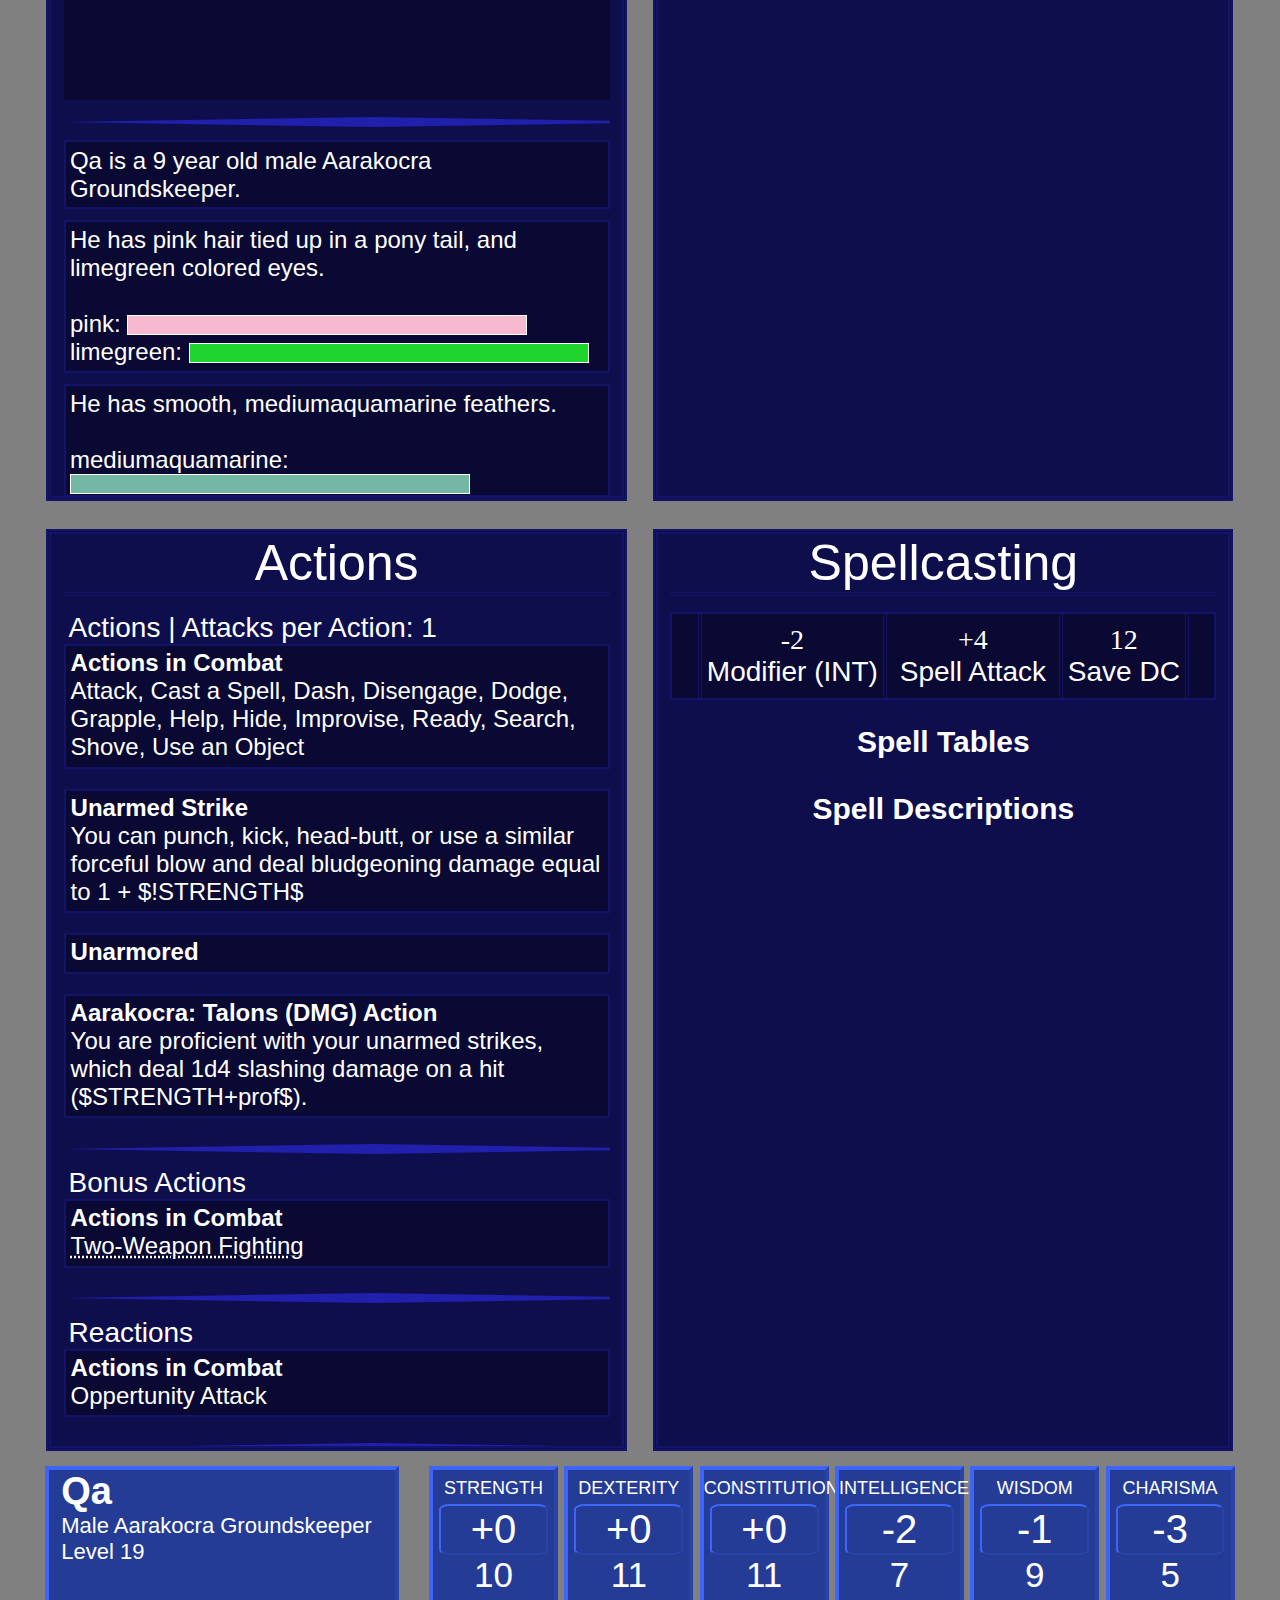
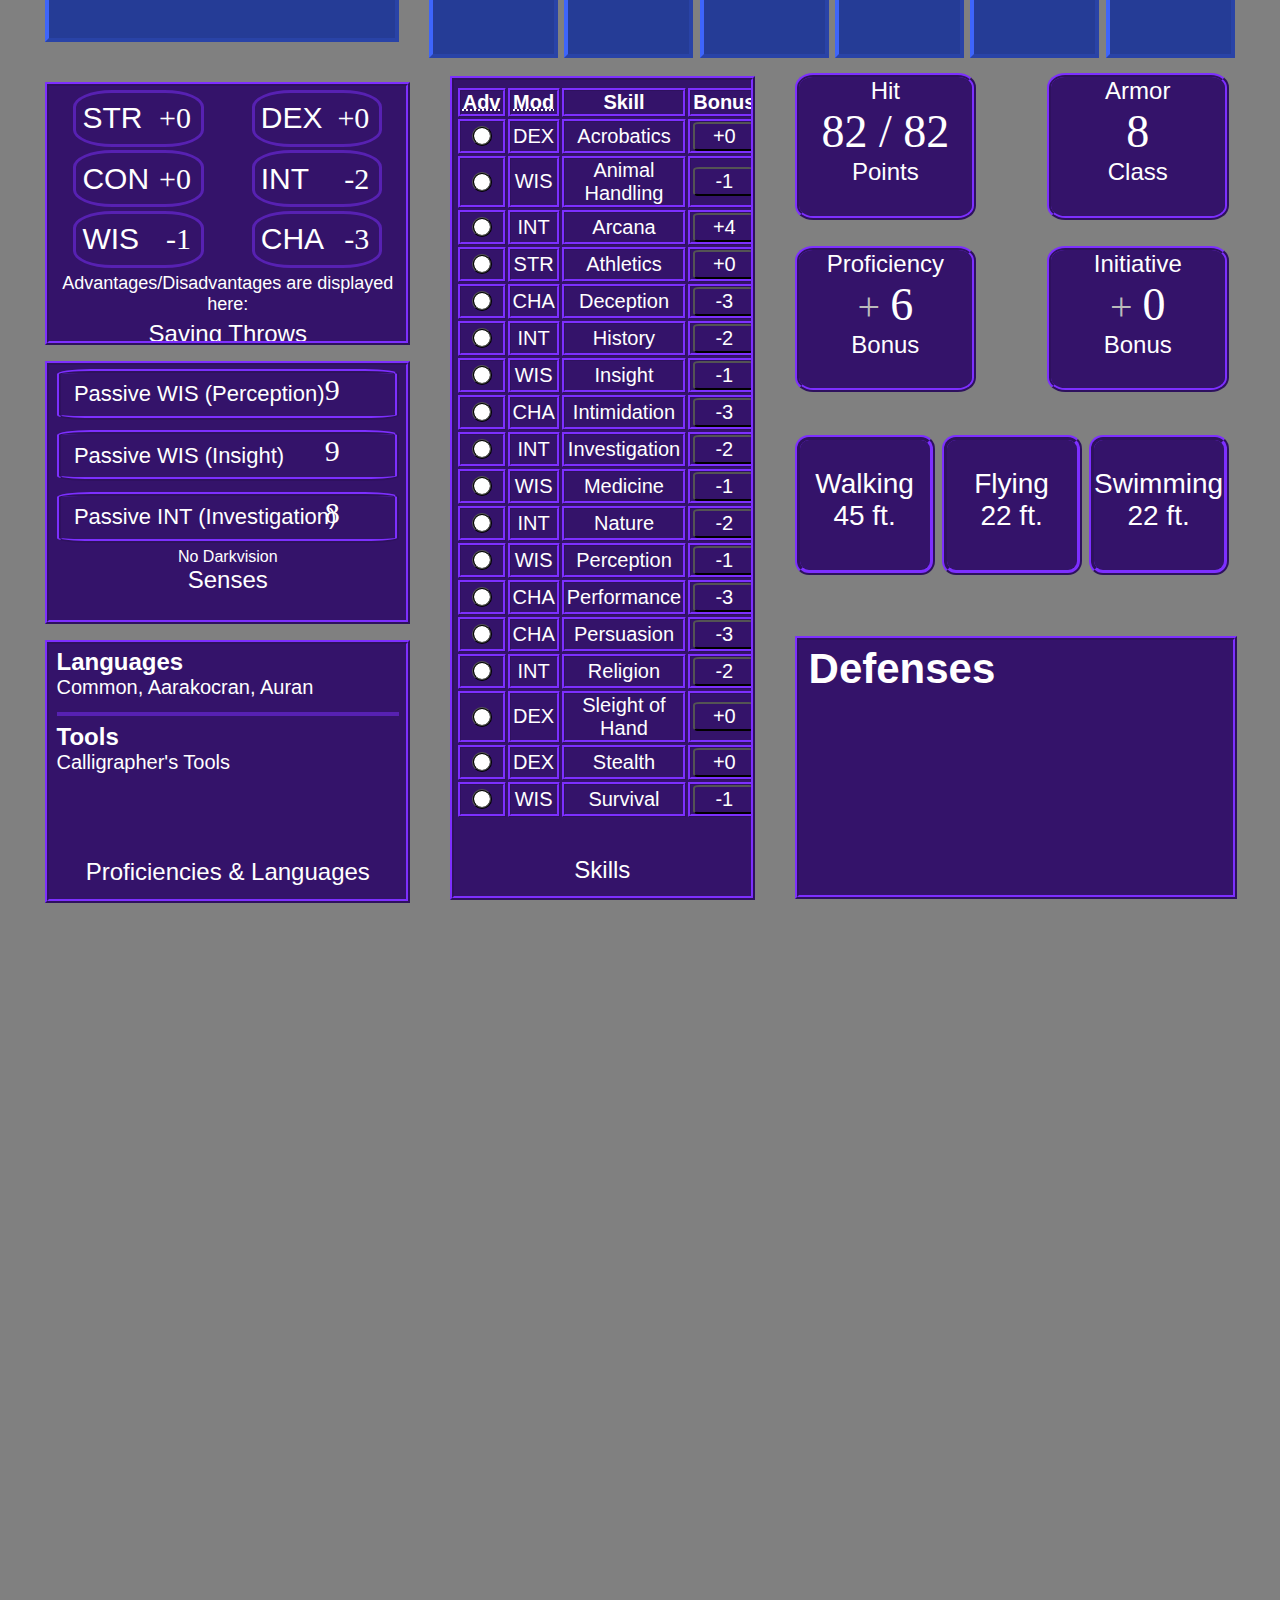
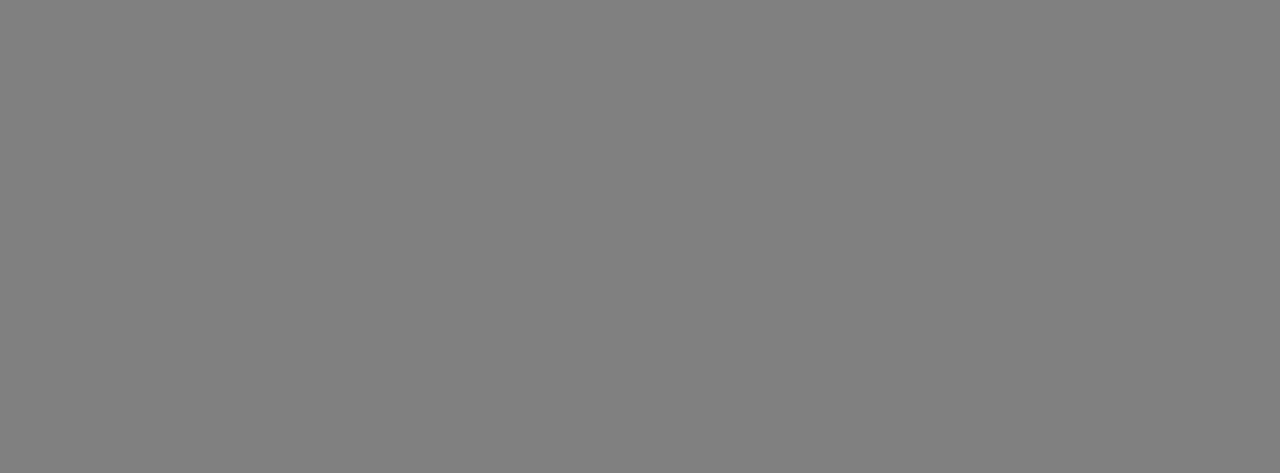
<file: out.html>
<html>
    <head>
        <link href="CSS_PREVIEW.css" rel="stylesheet"/>
        <title>
            D&D 5e NPC Generator
        </title>
        <script>
            function dice_roll(die, bonus) { 			return Math.floor(Math.random() * die)+1+bonus 		}
        </script>
        <style type="text/css">
            :root {--preview-border-color: #123cd5; --preview-background-color: #0a247f;--quick-info-border-color: #3e65fb; --quick-info-background-color: #253c96;--sheet-border-color: #5721b2; --sheet-background-color: #34136a;--text-boxes-border-color: #2120ac; --text-boxes-background-color: #131367;--text-boxes-spell-href-color: #2120ac; --text-boxes-border-color: #131367; --text-boxes-background-color: #0e0e4d; --text-boxes-darker-background-color: #090933;}
        </style>
    </head>
    <body>
        <div class="page">
            <div class="preview-header">
                <div class="preview-header_summary">
                    <div style="font-size: 32px;font-weight: bold;">
                        Qa
                    </div>
                    <div>
                        Male Aarakocra Groundskeeper
                    </div>
                    <div>
                        Level 19
                    </div>
                </div>
            </div>
            <div class="preview-content">
                <div class="preview-content_statblock">
                    <div style="font-size:40px;font-weight: bold;">
                        Qa (Level 19  Groundskeeper)
                    </div>
                    <div style="font-style: italic;">
                        Medium humaniod (Aarakocra)
                    </div>
                    <svg class="npc_statblock_break" height="10" width="100%">
                        <polyline points="0,0 700, 5 0,10">
                        </polyline>
                    </svg>
                    <div>
                        <span style="font-weight: bold;">
                            Armor Class
                        </span>
                        8 (Unarmored)
                    </div>
                    <div>
                        <span style="font-weight: bold;">
                            Hit Points:
                        </span>
                        <span contenteditable="true">
                            82
                        </span>
                        /82
                    </div>
                    <div>
                        <span style="font-weight: bold;">
                            Speed
                        </span>
                        : 45 ft.
                    </div>
                    <svg class="npc_statblock_break" height="10" width="100%">
                        <polyline points="0,0 700, 5 0,10">
                        </polyline>
                    </svg>
                    <div class="preview-content_statblock_abilities">
                        <div style="text-align: center;">
                            <span style="font-weight: bold;">
                                STR
                            </span>
                            <br/>
                            10 (+0)
                        </div>
                        <div style="text-align: center;">
                            <span style="font-weight: bold;">
                                DEX
                            </span>
                            <br/>
                            11 (+0)
                        </div>
                        <div style="text-align: center;">
                            <span style="font-weight: bold;">
                                CON
                            </span>
                            <br/>
                            11 (+0)
                        </div>
                        <div style="text-align: center;">
                            <span style="font-weight: bold;">
                                INT
                            </span>
                            <br/>
                            7 (-2)
                        </div>
                        <div style="text-align: center;">
                            <span style="font-weight: bold;">
                                WIS
                            </span>
                            <br/>
                            9 (-1)
                        </div>
                        <div style="text-align: center;">
                            <span style="font-weight: bold;">
                                CHA
                            </span>
                            <br/>
                            5 (-3)
                        </div>
                    </div>
                    <svg class="npc_statblock_break" height="10" width="100%">
                        <polyline points="0,0 700, 5 0,10">
                        </polyline>
                    </svg>
                    <div>
                        <span style="font-weight: bold;">
                            Skills
                        </span>
                        Arcana +4
                    </div>
                    <div>
                        <span style="font-weight: bold;">
                            Senses
                        </span>
                        Passive Perception 9
                    </div>
                    <div>
                        <span style="font-weight: bold;">
                            Languages
                        </span>
                        Common, Aarakocran, Auran
                    </div>
                    <div>
                        <span style="font-weight: bold;">
                            Proficiency Bonus
                        </span>
                        +6
                    </div>
                    <svg class="npc_statblock_break" height="10" width="100%">
                        <polyline points="0,0 700, 5 0,10">
                        </polyline>
                    </svg>
                    <div style="margin-bottom: 16px;">
                        <span style="font-weight: bold;">
                            Unarmed.
                        </span>
                        +0 to hit, 1d1 + 0 bludgeoning damage.
                    </div>
                    <div style="margin-bottom: 16px;">
                        <span style="font-weight: bold;">
                            Unarmored.
                        </span>
                    </div>
                    <div class="preview-content_statblock_description">
                        <span style="font-weight: bold;">
                            Aarakocra: Description.
                        </span>
                        Sequestered in high mountains atop tall trees, the aarakocra, sometimes called birdfolk, evoke fear and wonder. Many aarakocra aren't even native to the Material Plane. They hail from a world beyond-from the boundless vistas of the Elemental Plane of Air. They are immigrants, refugees, scouts, and explorers, their outposts functioning as footholds in a world both strange and alien.
                    </div>
                    <div class="preview-content_statblock_description">
                        <span style="font-weight: bold;">
                            Groundskeeper: Description.
                        </span>
                        Maintains an athletic field, a park, or the grounds of a graveyard or other institution.
                    </div>
                    <svg class="npc_statblock_break" height="10" width="100%">
                        <polyline points="0,0 700, 5 0,10">
                        </polyline>
                    </svg>
                    <a class="preview-content_statblock_href" href="#Description">
                        Description
                    </a>
                    <br/>
                    <a class="preview-content_statblock_href" href="#Personality Traits">
                        Personality Traits
                    </a>
                    <br/>
                    <a class="preview-content_statblock_href" href="#Features">
                        Features
                    </a>
                    <br/>
                    <a class="preview-content_statblock_href" href="#Feats">
                        Feats
                    </a>
                    <br/>
                    <a class="preview-content_statblock_href" href="#Actions">
                        Actions
                    </a>
                    <br/>
                    <a class="preview-content_statblock_href" href="#Spellcasting">
                        Spellcasting
                    </a>
                </div>
                <div class="preview-content_description">
                    <div class="preview-content_description_image">
                    </div>
                    <div class="preview-content_description_table">
                        <div class="preview-content_description_table_item" style="margin-right: 10px;">
                            Height
                            <br/>
                            142 cm
                        </div>
                        <div class="preview-content_description_table_item" style="margin-right: 10px;">
                            Skin
                            <br/>
                            Feathers, smooth
                        </div>
                        <div class="preview-content_description_table_item" style="margin-right: 10px;">
                            Weight
                            <br/>
                            47 kg
                            <br/>
                            (Normal)
                        </div>
                        <div class="preview-content_description_table_item" style="margin-right: 10px;">
                            Skin Color
                            <br/>
                            Mediumaquamarine
                            <br/>
                            <svg height="25" style="margin-top:3px;fill:#75b7a5;stroke-width: 2px;stroke: white;" width="100">
                                <rect height="25" width="100">
                                </rect>
                            </svg>
                        </div>
                        <div class="preview-content_description_table_item" style="margin-right: 10px;">
                            Age
                            <br/>
                            9 (Human years: 30)
                            <br/>
                            (Young)
                        </div>
                        <div class="preview-content_description_table_item" style="margin-right: 10px;">
                            Eye Color
                            <br/>
                            Limegreen
                            <br/>
                            <svg height="25" style="margin-top:3px;fill:#1fd42c;stroke-width: 2px;stroke: white;" width="100">
                                <rect height="25" width="100">
                                </rect>
                            </svg>
                        </div>
                        <div class="preview-content_description_table_item" style="margin-right: 10px;">
                            Hair Style
                            <br/>
                            Tied up in a pony tail
                        </div>
                        <div class="preview-content_description_table_item" style="margin-right: 10px;">
                            Hair Color
                            <br/>
                            Pink
                            <br/>
                            <svg height="25" style="margin-top:3px;fill:#f7b9d0;stroke-width: 2px;stroke: white;" width="100">
                                <rect height="25" width="100">
                                </rect>
                            </svg>
                        </div>
                        <div class="preview-content_description_table_item" style="margin-right: 10px;">
                            Sex
                            <br/>
                            Male
                        </div>
                        <div class="preview-content_description_table_item" style="margin-right: 10px;">
                            Pets
                            <br/>
                            No
                        </div>
                    </div>
                </div>
            </div>
        </div>
        <div class="page" style="height: 200vh;margin-top: 40px;">
            <div class="text-boxes-container">
                <div class="text-box">
                    <div class="text-box-header" id="Description">
                        Description
                    </div>
                    <div class="description-character-image">
                        IMAGE HERE
                    </div>
                    <svg class="description-character-feature-break" height="10" width="100%">
                        <polyline points="0,5 310,0 620,5 310,10">
                        </polyline>
                    </svg>
                    <div>
                        <div class="description-character-feature">
                            Qa is a 9 year old male Aarakocra  Groundskeeper.
                        </div>
                        <div class="description-character-feature">
                            He has pink hair tied up in a pony tail, and limegreen colored eyes.
                            <br/>
                            <br/>
                            pink:
                            <svg height="20" style="fill:#f7b9d0;stroke-width: 2px;stroke: white;margin-bottom: -3px;" width="400px">
                                <rect height="20" width="400px">
                                </rect>
                            </svg>
                            <br/>
                            limegreen:
                            <svg height="20" style="fill:#1fd42c;stroke-width: 2px;stroke: white;margin-bottom: -3px;" width="400px">
                                <rect height="20" width="400px">
                                </rect>
                            </svg>
                        </div>
                        <div class="description-character-feature">
                            He has smooth, mediumaquamarine feathers.
                            <br/>
                            <br/>
                            mediumaquamarine:
                            <svg height="20" style="fill:#75b7a5;stroke-width: 2px;stroke: white;margin-bottom: -3px;" width="400px">
                                <rect height="20" width="400px">
                                </rect>
                            </svg>
                        </div>
                        <div class="description-character-feature">
                            He stands at 142cm tall and weighs 47kg (normal).
                        </div>
                        <div class="description-character-feature">
                            He has a round face.
                        </div>
                        <div class="description-character-feature">
                            Overall he is gorgeous.
                        </div>
                        <div class="description-character-feature">
                            He also has a scar on his left arm
                        </div>
                        <svg class="description-character-feature-break" height="10" width="100%">
                            <polyline points="0,5 310,0 620,5 310,10">
                            </polyline>
                        </svg>
                        <div class="description-character-feature">
                            Aarakocra: Description. Sequestered in high mountains atop tall trees, the aarakocra, sometimes called birdfolk, evoke fear and wonder. Many aarakocra aren't even native to the Material Plane. They hail from a world beyond-from the boundless vistas of the Elemental Plane of Air. They are immigrants, refugees, scouts, and explorers, their outposts functioning as footholds in a world both strange and alien.
                        </div>
                        <div class="description-character-feature">
                            Groundskeeper: Description. Maintains an athletic field, a park, or the grounds of a graveyard or other institution.
                        </div>
                    </div>
                    <div class="text-box-header" id="Personality Traits">
                        Personality Traits
                    </div>
                    <div class="description-character-feature">
                        He proudly worships
                        <a href="https://www.google.com/search?q=dnd+Wee Jas" rel="noopener noreferrer" target="_blank">
                            Wee Jas
                        </a>
                        , goddess of magic and death (LN).
                        <br/>
                        Wee Jas has the domains Death, Knowledge, and has the symbol of a Red skull in front of fireball.
                    </div>
                    <svg class="description-character-feature-break" height="10" width="100%">
                        <polyline points="0,5 310,0 620,5 310,10">
                        </polyline>
                    </svg>
                    <div class="description-character-feature">
                        Pessimist: Always assumes the worst outcome
                    </div>
                    <svg class="description-character-feature-break" height="10" width="100%">
                        <polyline points="0,5 310,0 620,5 310,10">
                        </polyline>
                    </svg>
                </div>
                <div class="text-box">
                    <div class="text-box-header" id="Features">
                        Features
                    </div>
                    <div class="feat_container">
                        <div class="feat_header">
                            Aarakocra: Dive Attack
                        </div>
                        <div class="description-character-feature">
                            If you are flying and dive at least 30 ft. straight toward a target and then hit it with a melee weapon attack, the attack deals an extra 1d6 damage to the target.
                        </div>
                    </div>
                    <div class="feat_container">
                        <div class="feat_header">
                            Aarakocra: Talons (DMG) Feature
                        </div>
                        <div class="description-character-feature">
                            HELLOHELLOHELLOHELLOHELLOHELLOHELLOHELLOHELLOHELLOHELLO
                        </div>
                    </div>
                </div>
                <div class="text-box">
                    <div class="text-box-header" id="Actions">
                        Actions
                    </div>
                    <div class="list">
                        <div class="list-heading">
                            Actions | Attacks per Action: 1
                        </div>
                        <div class="list-content">
                            <div class="list-basic">
                                <span style="font-weight: bold;">
                                    Actions in Combat
                                    <br/>
                                </span>
                                <span>
                                    Attack, Cast a Spell, Dash, Disengage, Dodge, Grapple, Help, Hide, Improvise, Ready, Search, Shove, Use an Object
                                </span>
                            </div>
                            <div class="list-snippet">
                                <span style="font-weight: bold;">
                                    Unarmed Strike
                                    <br/>
                                </span>
                                <span>
                                    You can punch, kick, head-butt, or use a similar forceful blow and deal bludgeoning damage equal to 1 + $!STRENGTH$
                                </span>
                            </div>
                            <div class="list-snippet">
                                <span style="font-weight: bold;">
                                    Unarmored
                                    <br/>
                                </span>
                            </div>
                            <div class="list-snippet">
                                <span style="font-weight: bold;">
                                    Aarakocra: Talons (DMG) Action
                                    <br/>
                                </span>
                                <span>
                                    You are proficient with your unarmed strikes, which deal 1d4 slashing damage on a hit ($STRENGTH+prof$).
                                </span>
                            </div>
                        </div>
                    </div>
                    <svg class="description-character-feature-break" height="10" width="100%">
                        <polyline points="0,5 310,0 620,5 310,10">
                        </polyline>
                    </svg>
                    <div class="list">
                        <div class="list-heading">
                            Bonus Actions
                        </div>
                        <div class="list-content">
                            <div class="list-basic">
                                <span style="font-weight: bold;">
                                    Actions in Combat
                                    <br/>
                                </span>
                                <abbr title="When you take the Attack action and attack with a light melee weapon that you're holding in one hand, you can use a bonus action to attack with a different light melee weapon that you're holding in the other hand. You don't add your ability modifier to the damage of the bonus attack, unless that modifier is negative. If either weapon has the thrown property, you can throw the weapon, instead of making a melee attack with it.">
                                    Two-Weapon Fighting
                                </abbr>
                            </div>
                        </div>
                    </div>
                    <svg class="description-character-feature-break" height="10" width="100%">
                        <polyline points="0,5 310,0 620,5 310,10">
                        </polyline>
                    </svg>
                    <div class="list">
                        <div class="list-heading">
                            Reactions
                        </div>
                        <div class="list-content">
                            <div class="list-basic">
                                <span style="font-weight: bold;">
                                    Actions in Combat
                                    <br/>
                                </span>
                                <span>
                                    Oppertunity Attack
                                </span>
                            </div>
                        </div>
                    </div>
                    <svg class="description-character-feature-break" height="10" width="100%">
                        <polyline points="0,5 310,0 620,5 310,10">
                        </polyline>
                    </svg>
                    <div class="list">
                        <div class="list-heading">
                            Other
                        </div>
                        <div class="list-content">
                            <div class="list-basic">
                                <span style="font-weight: bold;">
                                    Actions in Combat
                                    <br/>
                                </span>
                                <span>
                                    Interact with an Object
                                </span>
                            </div>
                        </div>
                    </div>
                </div>
                <div class="text-box">
                    <div class="text-box-header" id="Spellcasting">
                        Spellcasting
                    </div>
                    <div class="spell-list-header">
                        <div class="spell-list-header-item">
                            <span style="font-family: Roboto;">
                                -2
                            </span>
                            <br/>
                            Modifier (INT)
                        </div>
                        <div class="spell-list-header-item" style="border-width: 0;">
                            <span style="font-family: Roboto;">
                                +4
                            </span>
                            <br/>
                            Spell Attack
                        </div>
                        <div class="spell-list-header-item">
                            <span style="font-family: Roboto;">
                                12
                            </span>
                            <br/>
                            Save DC
                        </div>
                    </div>
                    <div class="spell-tables">
                        <div class="spell-header">
                            Spell Tables
                        </div>
                    </div>
                    <div class="spell-descriptions">
                        <div class="spell-header">
                            Spell Descriptions
                        </div>
                    </div>
                </div>
            </div>
        </div>
        <div class="page">
            <div class="sheet-quick-info">
                <div class="sheet-quick-info_summary">
                    <div class="sheet-quick-info_summary_name">
                        Qa
                    </div>
                    <div>
                        Male Aarakocra  Groundskeeper
                    </div>
                    <div>
                        Level 19
                    </div>
                </div>
                <div class="sheet-quick-info_abilities">
                    <div class="sheet-quick-info_abilities_ability">
                        <div class="sheet-quick-info_abilities_ability_header">
                            STRENGTH
                        </div>
                        <div class="sheet-quick-info_abilities_ability_modifier">
                            <button class="sheet-quick-info_abilities_ability_modifier_button" onclick="alert(dice_roll(20, 0))" type="button">
                                +0
                            </button>
                        </div>
                        <div class="sheet-quick-info_abilities_ability_score">
                            10
                        </div>
                    </div>
                    <div class="sheet-quick-info_abilities_ability">
                        <div class="sheet-quick-info_abilities_ability_header">
                            DEXTERITY
                        </div>
                        <div class="sheet-quick-info_abilities_ability_modifier">
                            <button class="sheet-quick-info_abilities_ability_modifier_button" onclick="alert(dice_roll(20, 0))" type="button">
                                +0
                            </button>
                        </div>
                        <div class="sheet-quick-info_abilities_ability_score">
                            11
                        </div>
                    </div>
                    <div class="sheet-quick-info_abilities_ability">
                        <div class="sheet-quick-info_abilities_ability_header">
                            CONSTITUTION
                        </div>
                        <div class="sheet-quick-info_abilities_ability_modifier">
                            <button class="sheet-quick-info_abilities_ability_modifier_button" onclick="alert(dice_roll(20, 0))" type="button">
                                +0
                            </button>
                        </div>
                        <div class="sheet-quick-info_abilities_ability_score">
                            11
                        </div>
                    </div>
                    <div class="sheet-quick-info_abilities_ability">
                        <div class="sheet-quick-info_abilities_ability_header">
                            INTELLIGENCE
                        </div>
                        <div class="sheet-quick-info_abilities_ability_modifier">
                            <button class="sheet-quick-info_abilities_ability_modifier_button" onclick="alert(dice_roll(20, -2))" type="button">
                                -2
                            </button>
                        </div>
                        <div class="sheet-quick-info_abilities_ability_score">
                            7
                        </div>
                    </div>
                    <div class="sheet-quick-info_abilities_ability">
                        <div class="sheet-quick-info_abilities_ability_header">
                            WISDOM
                        </div>
                        <div class="sheet-quick-info_abilities_ability_modifier">
                            <button class="sheet-quick-info_abilities_ability_modifier_button" onclick="alert(dice_roll(20, -1))" type="button">
                                -1
                            </button>
                        </div>
                        <div class="sheet-quick-info_abilities_ability_score">
                            9
                        </div>
                    </div>
                    <div class="sheet-quick-info_abilities_ability">
                        <div class="sheet-quick-info_abilities_ability_header">
                            CHARISMA
                        </div>
                        <div class="sheet-quick-info_abilities_ability_modifier">
                            <button class="sheet-quick-info_abilities_ability_modifier_button" onclick="alert(dice_roll(20, -3))" type="button">
                                -3
                            </button>
                        </div>
                        <div class="sheet-quick-info_abilities_ability_score">
                            5
                        </div>
                    </div>
                </div>
            </div>
            <div class="sheet-sections">
                <div class="sheet-sections_section_saving_throws">
                    <div class="saving-throws_container">
                        <div class="saving-throws_ability">
                            STR
                        </div>
                        <div class="saving-throws_modifier">
                            +0
                        </div>
                    </div>
                    <div class="saving-throws_container">
                        <div class="saving-throws_ability">
                            DEX
                        </div>
                        <div class="saving-throws_modifier">
                            +0
                        </div>
                    </div>
                    <div class="saving-throws_container">
                        <div class="saving-throws_ability">
                            CON
                        </div>
                        <div class="saving-throws_modifier">
                            +0
                        </div>
                    </div>
                    <div class="saving-throws_container">
                        <div class="saving-throws_ability">
                            INT
                        </div>
                        <div class="saving-throws_modifier">
                            -2
                        </div>
                    </div>
                    <div class="saving-throws_container">
                        <div class="saving-throws_ability">
                            WIS
                        </div>
                        <div class="saving-throws_modifier">
                            -1
                        </div>
                    </div>
                    <div class="saving-throws_container">
                        <div class="saving-throws_ability">
                            CHA
                        </div>
                        <div class="saving-throws_modifier">
                            -3
                        </div>
                    </div>
                    <div class="saving-throws_header" style="font-size:18px;margin: 5px 0;">
                        Advantages/Disadvantages are displayed here:
                    </div>
                    <div class="saving-throws_header">
                        Saving Throws
                    </div>
                </div>
                <div class="sheet-sections_section_senses">
                    <div class="senses_item">
                        <div class="senses_type">
                            Passive WIS (Perception)
                        </div>
                        <div class="senses_score">
                            9
                        </div>
                    </div>
                    <div class="senses_item">
                        <div class="senses_type">
                            Passive WIS (Insight)
                        </div>
                        <div class="senses_score">
                            9
                        </div>
                    </div>
                    <div class="senses_item" style="margin-bottom: 0;">
                        <div class="senses_type">
                            Passive INT (Investigation)
                        </div>
                        <div class="senses_score">
                            8
                        </div>
                    </div>
                    <div class="senses_header">
                        <p class="senses_header_darkvision">
                            No Darkvision
                        </p>
                        Senses
                    </div>
                </div>
                <div class="sheet-sections_section_proficiencies_languages">
                    <div class="proficiencies-languages_content">
                        <div class="proficiencies-languages_type">
                            <span class="proficiencies-languages_type_header">
                                Languages
                                <br/>
                            </span>
                            Common, Aarakocran, Auran
                        </div>
                        <div class="proficiencies-languages_break">
                        </div>
                        <div class="proficiencies-languages_type">
                            <span class="proficiencies-languages_type_header">
                                Tools
                                <br/>
                            </span>
                            Calligrapher's Tools
                        </div>
                    </div>
                    <div class="proficiencies-languages_header">
                        Proficiencies & Languages
                    </div>
                </div>
                <div class="sheet-sections_section_skills">
                    <div class="skills-table">
                        <table class="skills" style="width: 95%;border: none;">
                            <tr class="skills">
                                <th class="skills" style="width: 15%;">
                                    <abbr title="Advantage">
                                        Adv
                                    </abbr>
                                </th>
                                <th class="skills" style="width: 15%;">
                                    <abbr title="Modifier">
                                        Mod
                                    </abbr>
                                </th>
                                <th class="skills" style="width: 50%;">
                                    Skill
                                </th>
                                <th class="skills" style="width: 20%;">
                                    Bonus
                                </th>
                            </tr>
                            <tr class="skills">
                                <td class="skills">
                                    <div class="skills-advantage-None" title="">
                                    </div>
                                </td>
                                <td class="skills">
                                    DEX
                                </td>
                                <td class="skills">
                                    Acrobatics
                                </td>
                                <td class="skills">
                                    <button class="skills-bonus-button" onclick="alert(dice_roll(20, 0))" type="button">
                                        +0
                                    </button>
                                </td>
                            </tr>
                            <tr class="skills">
                                <td class="skills">
                                    <div class="skills-advantage-None" title="">
                                    </div>
                                </td>
                                <td class="skills">
                                    WIS
                                </td>
                                <td class="skills">
                                    Animal Handling
                                </td>
                                <td class="skills">
                                    <button class="skills-bonus-button" onclick="alert(dice_roll(20, -1))" type="button">
                                        -1
                                    </button>
                                </td>
                            </tr>
                            <tr class="skills">
                                <td class="skills">
                                    <div class="skills-advantage-None" title="">
                                    </div>
                                </td>
                                <td class="skills">
                                    INT
                                </td>
                                <td class="skills">
                                    Arcana
                                </td>
                                <td class="skills">
                                    <button class="skills-bonus-button" onclick="alert(dice_roll(20, 4))" type="button">
                                        +4
                                    </button>
                                </td>
                            </tr>
                            <tr class="skills">
                                <td class="skills">
                                    <div class="skills-advantage-None" title="">
                                    </div>
                                </td>
                                <td class="skills">
                                    STR
                                </td>
                                <td class="skills">
                                    Athletics
                                </td>
                                <td class="skills">
                                    <button class="skills-bonus-button" onclick="alert(dice_roll(20, 0))" type="button">
                                        +0
                                    </button>
                                </td>
                            </tr>
                            <tr class="skills">
                                <td class="skills">
                                    <div class="skills-advantage-None" title="">
                                    </div>
                                </td>
                                <td class="skills">
                                    CHA
                                </td>
                                <td class="skills">
                                    Deception
                                </td>
                                <td class="skills">
                                    <button class="skills-bonus-button" onclick="alert(dice_roll(20, -3))" type="button">
                                        -3
                                    </button>
                                </td>
                            </tr>
                            <tr class="skills">
                                <td class="skills">
                                    <div class="skills-advantage-None" title="">
                                    </div>
                                </td>
                                <td class="skills">
                                    INT
                                </td>
                                <td class="skills">
                                    History
                                </td>
                                <td class="skills">
                                    <button class="skills-bonus-button" onclick="alert(dice_roll(20, -2))" type="button">
                                        -2
                                    </button>
                                </td>
                            </tr>
                            <tr class="skills">
                                <td class="skills">
                                    <div class="skills-advantage-None" title="">
                                    </div>
                                </td>
                                <td class="skills">
                                    WIS
                                </td>
                                <td class="skills">
                                    Insight
                                </td>
                                <td class="skills">
                                    <button class="skills-bonus-button" onclick="alert(dice_roll(20, -1))" type="button">
                                        -1
                                    </button>
                                </td>
                            </tr>
                            <tr class="skills">
                                <td class="skills">
                                    <div class="skills-advantage-None" title="">
                                    </div>
                                </td>
                                <td class="skills">
                                    CHA
                                </td>
                                <td class="skills">
                                    Intimidation
                                </td>
                                <td class="skills">
                                    <button class="skills-bonus-button" onclick="alert(dice_roll(20, -3))" type="button">
                                        -3
                                    </button>
                                </td>
                            </tr>
                            <tr class="skills">
                                <td class="skills">
                                    <div class="skills-advantage-None" title="">
                                    </div>
                                </td>
                                <td class="skills">
                                    INT
                                </td>
                                <td class="skills">
                                    Investigation
                                </td>
                                <td class="skills">
                                    <button class="skills-bonus-button" onclick="alert(dice_roll(20, -2))" type="button">
                                        -2
                                    </button>
                                </td>
                            </tr>
                            <tr class="skills">
                                <td class="skills">
                                    <div class="skills-advantage-None" title="">
                                    </div>
                                </td>
                                <td class="skills">
                                    WIS
                                </td>
                                <td class="skills">
                                    Medicine
                                </td>
                                <td class="skills">
                                    <button class="skills-bonus-button" onclick="alert(dice_roll(20, -1))" type="button">
                                        -1
                                    </button>
                                </td>
                            </tr>
                            <tr class="skills">
                                <td class="skills">
                                    <div class="skills-advantage-None" title="">
                                    </div>
                                </td>
                                <td class="skills">
                                    INT
                                </td>
                                <td class="skills">
                                    Nature
                                </td>
                                <td class="skills">
                                    <button class="skills-bonus-button" onclick="alert(dice_roll(20, -2))" type="button">
                                        -2
                                    </button>
                                </td>
                            </tr>
                            <tr class="skills">
                                <td class="skills">
                                    <div class="skills-advantage-None" title="">
                                    </div>
                                </td>
                                <td class="skills">
                                    WIS
                                </td>
                                <td class="skills">
                                    Perception
                                </td>
                                <td class="skills">
                                    <button class="skills-bonus-button" onclick="alert(dice_roll(20, -1))" type="button">
                                        -1
                                    </button>
                                </td>
                            </tr>
                            <tr class="skills">
                                <td class="skills">
                                    <div class="skills-advantage-None" title="">
                                    </div>
                                </td>
                                <td class="skills">
                                    CHA
                                </td>
                                <td class="skills">
                                    Performance
                                </td>
                                <td class="skills">
                                    <button class="skills-bonus-button" onclick="alert(dice_roll(20, -3))" type="button">
                                        -3
                                    </button>
                                </td>
                            </tr>
                            <tr class="skills">
                                <td class="skills">
                                    <div class="skills-advantage-None" title="">
                                    </div>
                                </td>
                                <td class="skills">
                                    CHA
                                </td>
                                <td class="skills">
                                    Persuasion
                                </td>
                                <td class="skills">
                                    <button class="skills-bonus-button" onclick="alert(dice_roll(20, -3))" type="button">
                                        -3
                                    </button>
                                </td>
                            </tr>
                            <tr class="skills">
                                <td class="skills">
                                    <div class="skills-advantage-None" title="">
                                    </div>
                                </td>
                                <td class="skills">
                                    INT
                                </td>
                                <td class="skills">
                                    Religion
                                </td>
                                <td class="skills">
                                    <button class="skills-bonus-button" onclick="alert(dice_roll(20, -2))" type="button">
                                        -2
                                    </button>
                                </td>
                            </tr>
                            <tr class="skills">
                                <td class="skills">
                                    <div class="skills-advantage-None" title="">
                                    </div>
                                </td>
                                <td class="skills">
                                    DEX
                                </td>
                                <td class="skills">
                                    Sleight of Hand
                                </td>
                                <td class="skills">
                                    <button class="skills-bonus-button" onclick="alert(dice_roll(20, 0))" type="button">
                                        +0
                                    </button>
                                </td>
                            </tr>
                            <tr class="skills">
                                <td class="skills">
                                    <div class="skills-advantage-None" title="">
                                    </div>
                                </td>
                                <td class="skills">
                                    DEX
                                </td>
                                <td class="skills">
                                    Stealth
                                </td>
                                <td class="skills">
                                    <button class="skills-bonus-button" onclick="alert(dice_roll(20, 0))" type="button">
                                        +0
                                    </button>
                                </td>
                            </tr>
                            <tr class="skills">
                                <td class="skills">
                                    <div class="skills-advantage-None" title="">
                                    </div>
                                </td>
                                <td class="skills">
                                    WIS
                                </td>
                                <td class="skills">
                                    Survival
                                </td>
                                <td class="skills">
                                    <button class="skills-bonus-button" onclick="alert(dice_roll(20, -1))" type="button">
                                        -1
                                    </button>
                                </td>
                            </tr>
                        </table>
                    </div>
                    <div style="font-size: 24px;text-align: center;margin-top: 1%;">
                        Skills
                    </div>
                </div>
                <div class="sheet-sections_section_stats">
                    <div class="stats_container">
                        <div class="stats_display">
                            Hit
                            <br/>
                            <span class="stats_display_number">
                                <span contenteditable="true">
                                    82
                                </span>
                                / 82
                            </span>
                            <br/>
                            Points
                        </div>
                        <div class="stats_display">
                            Armor
                            <br/>
                            <span class="stats_display_number">
                                8
                            </span>
                            <br/>
                            Class
                        </div>
                        <div class="stats_display">
                            Proficiency
                            <br/>
                            <span class="stats_display_plus">
                                +
                            </span>
                            <span class="stats_display_number">
                                6
                            </span>
                            <br/>
                            Bonus
                        </div>
                        <div class="stats_display">
                            Initiative
                            <br/>
                            <span class="stats_display_plus">
                                +
                            </span>
                            <span class="stats_display_number">
                                0
                            </span>
                            <br/>
                            Bonus
                        </div>
                    </div>
                </div>
                <div class="sheet-sections_section_speeds">
                    <div class="speeds_container">
                        <div class="speeds_display">
                            <p>
                                Walking
                                <br/>
                                45 ft.
                            </p>
                        </div>
                        <div class="speeds_display">
                            <p>
                                Flying
                                <br/>
                                22 ft.
                            </p>
                        </div>
                        <div class="speeds_display">
                            <p>
                                Swimming
                                <br/>
                                22 ft.
                            </p>
                        </div>
                    </div>
                </div>
                <div class="sheet-sections_section_defenses">
                    <div class="defenses_display">
                        <span class="defenses_display_header">
                            Defenses
                        </span>
                    </div>
                </div>
            </div>
        </div>
        <div class="page" style="padding: 1% 0;width: 100%;">
            <div class="pet_block_container">
            </div>
        </div>
    </body>
</html>
</file>
<file: CSS_PREVIEW.css>
html {
	background: grey;
	font-family: Athelas,Roboto,Helvetica,sans-serif;
	font-size: 24px;
	box-sizing: border-box;
	color: white;
}

.page {
	width: 96%;
	height: 120vh;
/*	background: blue;*/
	padding: 2% 2%;
}

.preview-header {
	display: flex;
	justify-content: space-between;
	padding: 0 1%;
	
	width: 98%;
	max-height: 15%;

	border-color: var(--preview-border-color);
}

.preview-header_summary {
	width: 45%;
	padding: 0 1%;
	padding-bottom: 1%;
	border: 4px double black;

	background: var(--preview-background-color);
	border-color: inherit;	
}

.preview-header_name {
	max-width: 55%;
	padding: 0 1%;
	padding-bottom: 1%;
	font-size: 64px;
	text-align: center;
	border: 4px double black;
	
	background: var(--preview-background-color);
	border-color: inherit;
}


.preview-content {
	height: 80%;
	margin-top: 3%;
	margin-bottom: 2% ;
	width: 98%;
	padding: 0 1%;
	display: flex;
	justify-content: space-between;

	border-color: var(--preview-border-color);
}

.preview-content_statblock {
	width: 55%;
	height: 103%;

	margin-right: 5%;
	overflow-y: scroll;

	border: 4px double black;
	border-color: inherit;
	background: var(--preview-background-color);

	font-size: 24px;
	padding: 0.5% 1%;

}

.npc_statblock_break {
	fill: var(--preview-border-color);
	margin-top: 1%;
	margin-bottom: 1%;
}

.preview-content_statblock_action {
	width: 100%;
	border-bottom: 2px double white;
	font-size: 30px;
	margin-bottom: 12px;
}

.preview-content_statblock_abilities {
	display: flex;
	justify-content: space-between;
	padding-right: 50px;
	padding-left: 20px;
}

.preview-content_statblock_description {
	margin-bottom: 16px;
	border: 3px double var(--preview-border-color);
	max-height: 38%;
	overflow-y: scroll;
	padding: 1% 1%;
}

.preview-content_description {
	width: 40%;
	height: 101%;

	overflow-y: scroll;
	padding: 1% 1%;

	border: 4px double black;
	border-color: inherit;
	background: var(--preview-background-color);

}

.preview-content_description_image {
	width: 99%;
	height: 50%;
	border: 2px double black;
	margin-bottom: 5%;
}

.preview-content_description_table {
	width: 102%;

	display: grid;
	grid-template-columns: 50% 50%;
	text-align: center;
	font-size: 24px;
	border-color: var(--preview-border-color);

}

.preview-content_description_table_item {
	padding: 2% 0;
	border: 3px double white;
	border-color: inherit;
	margin-bottom: 20px;
}

a.preview-content_statblock_href {
	font-size: 40px;
	color: white;
}




.sheet-quick-info {
	height: 20%;
	width: 98%;
	padding: 0 1%;

	border-color: var(--quick-info-border-color);
	display: flex;
}

.sheet-quick-info_summary {
	width: 28%;
	padding: 0 1%;
	padding-bottom: 1%;
	border: 4px outset; black;
	font-size: 22px;
	max-height: 72%;
	margin-top: 1%;
	overflow-y: scroll;

	background: var(--quick-info-background-color);
	border-color: inherit;	
}

.sheet-quick-info_summary_name {
	font-size: 38px;
	font-weight: bold;
}

.sheet-quick-info_abilities {
	width: 70%;
	margin-left: 0.5%;
	display: flex;
	justify-content: space-between;
	padding: 1% 2%;
	padding-right: 0%;

	border-color: var(--quick-info-border-color);
}

.sheet-quick-info_abilities_ability {
	width: 15%;
	text-align: center;
	padding: 1% 0;

	border: 4px outset black;

	background: var(--quick-info-background-color);
	border-color: inherit;
}

.sheet-quick-info_abilities_ability_header {
	font-size: 18px;
}

.sheet-quick-info_abilities_ability_modifier {
	font-size: 60px;
	font-family: Roboto;
}
.sheet-quick-info_abilities_ability_modifier_button {
	width: 90%;
	margin-top: 5px;
	font-size: 40px;
	border-color: var(--quick-info-border-color);
	background: var(--quick-info-background-color);
/*	border: 2px solid black;*/
	border-radius: 10%;
	color: white;
}

.sheet-quick-info_abilities_ability_score {
	font-size: 35px;
}







.sheet-sections {
	width: 98%;
	height: 76%;
	padding: 1% 1%;
/*	background: black;*/
}



.sheet-sections_section_saving_throws {
	width: 30%;
	height: 31%;
	
	border: 4px ridge black;
	background: var(--sheet-background-color);
	border-color: var(--sheet-border-color);

	position: relative;
	overflow-y: scroll;

	display: flex;
	flex-wrap: wrap;
	justify-content: space-around;

	font-size: 16px;
}

.saving-throws_container {
	width: 35%;
	height: 20%;
	border: 3px solid orange;
	margin-top: 1%;
	display: flex;
	justify-content: space-between;
	font-size: 30px;
	border-radius: 30%;
	border-color: var(--sheet-border-color);
}


.saving-throws_ability {
	margin: auto 5%;
}

.saving-throws_modifier {
	margin: auto 0%;
	margin-right: 10px;
	font-family: Roboto;
}

.saving-throws_header {
	font-size: 24px;
	text-align: center;
}

.saving-throws_advantage_false {
	background: #c00;
	border: 1px ridge black;
	width: 10px;
	height: 10px;
	border-radius: 50%;
	margin: auto 0;
	margin-left: 10px;	
}

.saving-throws_advantage_true {
	background: #0c0;
	border: 1px ridge black;
	width: 10px;
	height: 10px;
	border-radius: 50%;
	margin: auto 0;
	margin-left: 10px;	
}


.sheet-sections_section_senses {
	width: 30%;
	height: 31%;
	
	border: 4px ridge black;
	background: var(--sheet-background-color);
	border-color: var(--sheet-border-color);

	position: relative;
	overflow-y: scroll;

	top: 2%;
	font-size: 22px
}

.senses_type {
	margin: auto 4%;	
}

.senses_score {
	font-family: Roboto;
	margin: auto 4%;
	font-size: 30px;
	position: absolute;
	left: 75%;
}

.senses_header {
	font-size: 24px;
	text-align: center;
}

.senses_header_darkvision {
	margin: 0 0;
	font-size: 16px;
	margin-top: 1.5%;
}

.senses_item {
	margin: 3% 2%;
	width: 96%;
	height: 20%;
	margin-top: 1%;
	display: flex;
	border: 4px ridge orange;
	box-sizing: border-box;
	border-radius: 10%;
	position: relative;
	border-color: var(--sheet-border-color);
}



.sheet-sections_section_proficiencies_languages {
	width: 30%;
	height: 31%;
	
	border: 4px ridge black;
	background: var(--sheet-background-color);
	border-color: var(--sheet-border-color);

	position: relative;
	overflow-y: scroll;

	top: 4%;
}

.proficiencies-languages_content {
	height: 80%;
	overflow-y: scroll;
	width: 96%;
	padding: 1% 2%;
	font-size: 20px;
}

.proficiencies-languages_type {
	margin-bottom: 4%;
}

.proficiencies-languages_type_header {
	font-weight: bold;
	font-size: 24px;
}


.proficiencies-languages_break {
	margin: 2% 0;
	border: 2px solid black;
	border-color: var(--sheet-border-color);
}

.proficiencies-languages_header {
	font-size: 24px;
	text-align: center;
	margin-top: 1%;
}



.sheet-sections_section_skills {
	width: 30%;
	height: 31%;
	
	border: 4px ridge; black;
	background: var(--sheet-background-color);
	border-color: var(--sheet-border-color);

	position: relative;
	overflow-y: scroll;

	left: 34%;
	top: -96.75%;
	width: 25%;
	height: 99.5%;
}


.skills-table {
	display: block;
	margin-top: 2%;
	overflow-y: scroll;
	height: 94%;
	font-size: 20px;
}

table.skills, th.skills, td.skills {
	border: 3px ridge; white;
	margin-left: auto;
	margin-right: auto;
	text-align: center;
	padding: 0 2px;
	font-size: 20px;
	border-color: var(--sheet-border-color);
}



.skills-advantage-False {
	background-color: #c00;
	border: 2px ridge black;
	border-radius: 50%;
	width: 16px;
	height: 16px;
	margin-left: auto;
	margin-right: auto;

}

.skills-advantage-True {
	background-color: #0c0;
	border: 2px ridge black;
	border-radius: 50%;
	width: 16px;
	height: 16px;
	margin-left: auto;
	margin-right: auto;
}

.skills-advantage-None {
	background-color: white;
	border: 2px ridge black;
	border-radius: 50%;
	width: 16px;
	height: 16px;
	margin-left: auto;
	margin-right: auto;
}

.skills-bonus-button {
	width: 100%;
	height: 50%;
	border-radius: 10%;

/*	margin: 10% 0;*/

	background: none;

	font-size: 20px;
	color: white;
}






.sheet-sections_section_stats {
	width: 30%;
	height: 31%;
	
/*	border: 4px solid black;*/
/*	background: var(--sheet-background-color);*/
/*	border-color: var(--sheet-border-color);*/

	position: relative;
	overflow-y: scroll;

	left: 63%;
	top: -197.5%;
	width: 36.5%;
	height: 42.075%;
}

.stats_container {
	width: 100%;
	height: 100%;

	display: flex;
	flex-wrap: wrap;
	justify-content: space-between;
}

.stats_display {
	width: 40%;
	height: 40%;
	
	border: 4px ridge; black;

	background: var(--sheet-background-color);
	border-color: var(--sheet-border-color);


	text-align: center;
	border-radius: 10%;

	font-size: 24px;
}


.stats-display_normal {
	font-weight: bold;
	margin: auto 0;
}

.stats_display_plus {
	font-size: 40px;
	font-family: Roboto;
	font-weight: normal;
	color: #bbb;
}

.stats_display_number {
	font-size: 46px;
	font-family: Roboto;
}




.sheet-sections_section_speeds {
	width: 30%;
	height: 31%;

	position: relative;
	overflow-y: scroll;

	left: 63%;
	top: -195.5%;
	width: 36.5%;
	height: 27%;
}

.speeds_container {
	display: flex;
	justify-content: space-between;
/*	padding: 0 5%;*/
}

.speeds_display {
	width: 130px;
	height: 130px;
	text-align: center;
	font-size: 28px;
	border-radius: 10%;
	border: 5px ridge #222;
	border-color: var(--sheet-border-color);
	background: var(--sheet-background-color);
}



.sheet-sections_section_defenses {
	width: 30%;
	height: 31%;
	
	border: 4px ridge black;
	background: var(--sheet-background-color);
	border-color: var(--sheet-border-color);

	position: relative;
	overflow-y: scroll;

	left: 63%;
	top: -198%;
	width: 36.5%;
	height: 31%;
}

.defenses_display {
	padding-left: 10px;
	padding-top: 5px;
	width: 100%;
	overflow-y: scroll;
	height: 100%;
	font-size: 42px;
	font-weight: bold;
}

.defenses_display_header {
	margin: 0;
	font-weight: bold;
}

.defenses_display_item {
	display: flex;
	gap: 10px;
	width: 94%;
	height: 25px;

	border: 4px ridge black;
	border-color: var(--sheet-border-color);

	align-items: center;
	padding-left: 5px;
	padding-top: 8px;
	padding-bottom: 8px;

	font-size: 34px;

	margin-bottom: 8px;
}

.defenses_display_item_name {
	font-weight: normal;
}

.defenses_display_icon_immunity {
	border: 3px solid #000;
	border-radius: 25%;
	font-size: 32px;
	width: 32px;
	height: 32px;
	text-align: center;

	border-color: var(--sheet-border-color);
}

.defenses_display_icon_resistance {
	border: 3px solid #000;
	border-radius: 25%;
	font-size: 32px;
	width: 32px;
	height: 32px;
	text-align: center;

	border-color: var(--sheet-border-color);
}


.defenses_display_icon_vulnerability {
	border: 3px solid #000;
	border-radius: 25%;
	font-size: 32px;
	width: 32px;
	height: 32px;
	text-align: center;

	border-color: var(--sheet-border-color);
}






.text-boxes-container {
/*	background: #4db;*/
/*	border: 2px double black;*/
	width: 100%;
	height: 105.5%;
	display: flex;
	flex-wrap: wrap;
	justify-content: space-around;
	padding-top: 2%;
	margin-top: -4%;
}

.text-box {
	overflow-y: scroll;
	height: 48%;
	width: 45%;
	padding: 0 1%;

	border: 5px double black;
	background: var(--text-boxes-background-color);
	border-color: var(--text-boxes-border-color);

}

.text-box-header {
	text-align: center;
	font-size: 50px;
	margin-bottom: 3%;
	border-bottom: 4px double black;
	border-color: var(--text-boxes-border-color);
}

.list {
	width: 100%;
}

.list-heading {
	width: 100%;
	font-size: 28px;
	padding-left: 5px; 
}

.list-content {
}

.attack-table {
	background: var(--text-boxes-darker-background-color);
	margin-bottom: 20px;
	border: 2px double #33e;
	border-color: var(--text-boxes-border-color);
}

table.attack, th.attack, td.attack {
	border: 2px double #33e;
	border-color: var(--text-boxes-border-color);
	margin-left: auto;
	margin-right: auto;
	text-align: center;
	padding: 0 5px;
	font-size: 22px;
}

table.attack {
	border: none;
	margin: 1% auto;
}

.list-basic {
	background: var(--text-boxes-darker-background-color);
	border: 2px double #33e;
	border-color: var(--text-boxes-border-color);


	padding-left: 5px;
	padding-top: 3px;
	padding-bottom: 1%;
	margin-bottom: 20px;
}

.list-snippet {
	background: var(--text-boxes-darker-background-color);
	border: 2px double #33e;
	border-color: var(--text-boxes-border-color);

	margin-bottom: 20px;
	padding-left: 5px;
	padding-top: 3px;
	padding-bottom: 1%;

	max-height: 60%;
	overflow-y: scroll;
}

.spell-list-header {
	text-align: center;
	font-size: 28px;

	background: var(--text-boxes-darker-background-color);
	border: 2px double #33e;
	border-color: var(--text-boxes-border-color);

	display: block;

	margin-bottom: 20px;
}

.spell-list-header-item {
	display: inline-block;
	padding: 10px 5px;
	border-left: 4px double grey; 
	border-right: 4px double grey;
	border-color: var(--text-boxes-border-color);
}

.spell-tables {
	margin-bottom: 5%;
	width: 96%;
	padding: 0 2%;
}

.spell-header {
	font-size: 30px;
	font-weight: bold;
	margin-bottom: 5px;
	text-align: center;
	padding-top: 5px;
}

.spell-group {
	border: 2px double black;
	border-color: var(--text-boxes-border-color);
	padding: 2px 5px;
	font-size: 20px;
	margin-bottom: 20px;
	background: var(--text-boxes-darker-background-color);
}

.spell-group_header {
	font-size: 30px;
	font-weight: bold;
	display: flex;
	justify-content: space-between;
}

.spell-group_checkboxes {
	padding: 8px 8px;
	display: flex;
	float: right;
	gap: 20px;
}

input {	
	transform: scale(2.3);
	accent-color: var(--text-boxes-border-color);
	outline: 1px double var(--text-boxes-spell-href-color);
	border-radius: 25%;
	cursor: pointer;
}

a {
	color: var(--text-boxes-spell-href-color);
}

.spell-descriptions {
}

.spell-descriptions-group {
	background: var(--text-boxes-darker-background-color);
	border: 2px double black;
	border-color: var(--text-boxes-border-color);
	
	width: 96%;

	padding: 0 2%;
}

.spell-descriptions-group_header {
	font-size: 36px;
	font-weight: bold;
	margin-bottom: 5px;
}

.spell-descriptions-spell {
	border: 4px double black;
	border-color: var(--text-boxes-border-color);

	padding: 2px 4px;
	margin-bottom: 20px;
	overflow-y: scroll;
	max-height: 500px;
}

.spell-descriptions-spell-header {
	font-size: 32px;
	color: var(--text-boxes-spell-href-color);
}

.spell-descriptions-spell-content {
	padding-bottom: 4px;
}




.description-character-image {
	background: var(--text-boxes-darker-background-color);
	height: 48%;
	width: 100%;
	margin-bottom: 2%;
}

.description-character-feature {
	margin-bottom: 2%;
	font-size: 24px;
	max-height: 50%;
	padding: 0.8% 0.8%;
	overflow-y: scroll;
	background: var(--text-boxes-darker-background-color);
	border: 2px double black;
	border-color: var(--text-boxes-border-color);
}

.description-character-feature-break {
	fill: var(--text-boxes-spell-href-color);
	margin-top: 1%;
	margin-bottom: 2.5%;
}

.feat_container {
	width: 96%;
	max-height: 63%;
	overflow-y: scroll;
	background: var(--text-boxes-darker-background-color);
	border: 2px double black;
	border-color: var(--text-boxes-border-color);
	padding: 0% 2%;
	margin-bottom: 3%;
}

.feat_header {
	font-size: 34px;
	font-weight: bold;
}







.pet_block_container {
	width: 100%;
	height: 100%;
	display: flex;
	justify-content: space-between;
}

.pet_block_statblock {
	width: 46.5%;
	height: 96%;
	background: var(--pet-block-background-color);
	border: 6px inset; black;
	border-color: var(--pet-block-border-color);
	padding: 1% 1%;
	font-size: 26px;
	overflow-y: scroll;
}

.pet_block_statblock_name {
	font-size: 46px;
}

.pet_block_statblock_summary {
	font-style: italic;
}

.pet_block_statblock_break {
	border-bottom: 3px inset; black;
	border-color: var(--pet-block-border-color);
	margin: 1% 0;
}

.pet_block_statblock_feature {
	margin-bottom: 10px;
}

.pet_block_statblock_feature_title {
	font-weight: bold;
}

.pet_block_statblock_abilities {
	width: 90%;
	display: flex;
	justify-content: space-between;
	padding: 0 5%;
}

.pet_block_statblock_abilities_ability_container {
	text-align: center;
}

.pet_block_statblock_abilities_ability {
	font-weight: bold;
}

.pet_block_statblock_cr {
	width: 100%;
	display: flex;
	justify-content: space-between;
}


.pet_block_statblock_trait {
	margin-bottom: 3%;
}

.pet_block_statblock_trait_title {
	font-weight: bold;
	font-style: italic;
}

.pet_block_statblock_action {
	font-size: 36px;
}


/*.dice {
	position: absolute;
	bottom: 0;
	right: 0;

	width: 100px;
	height: 100px;
	border-radius: 35%;

	background: rgba(14, 92, 164, 0.72);
		border: 2px solid black;
	text-align: center;

	visibility: hidden;
	opacity: 0;
	transition: opacity .5s, visibility .5s;
}
*/
</file>
